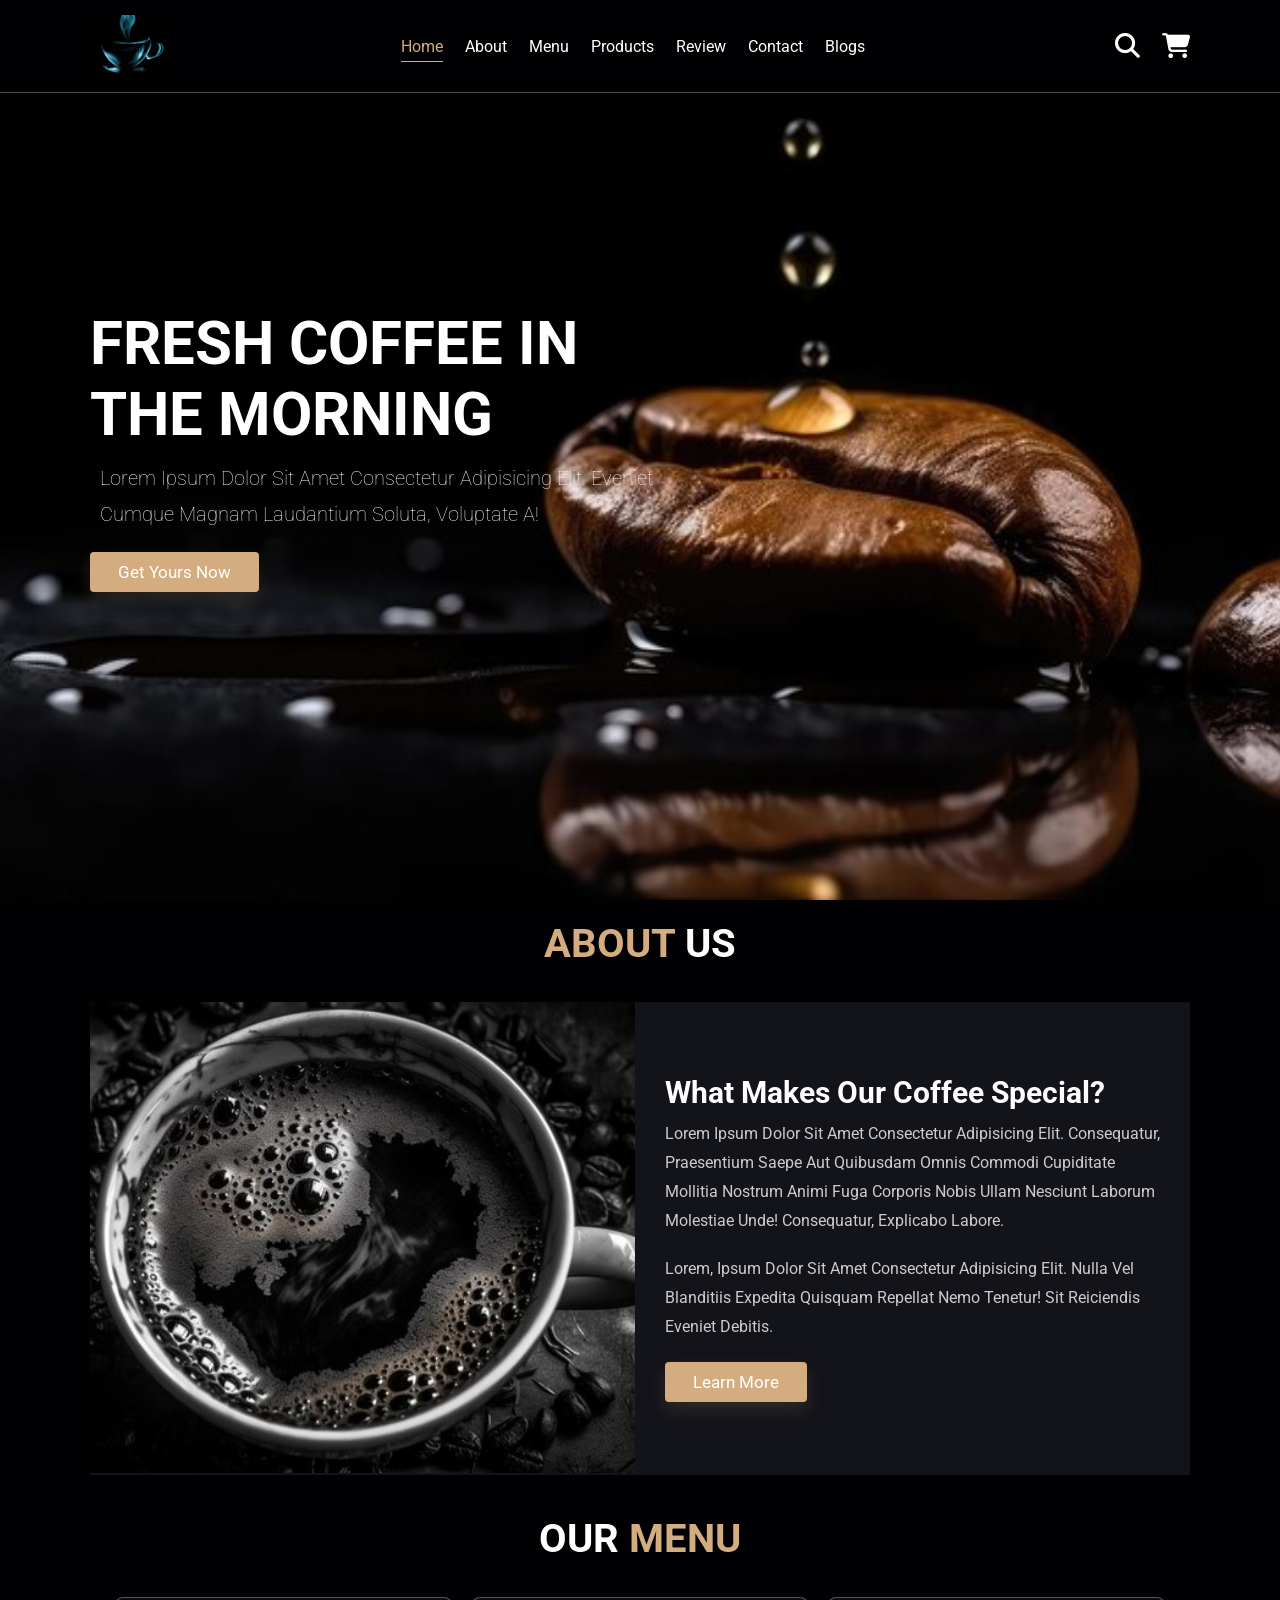
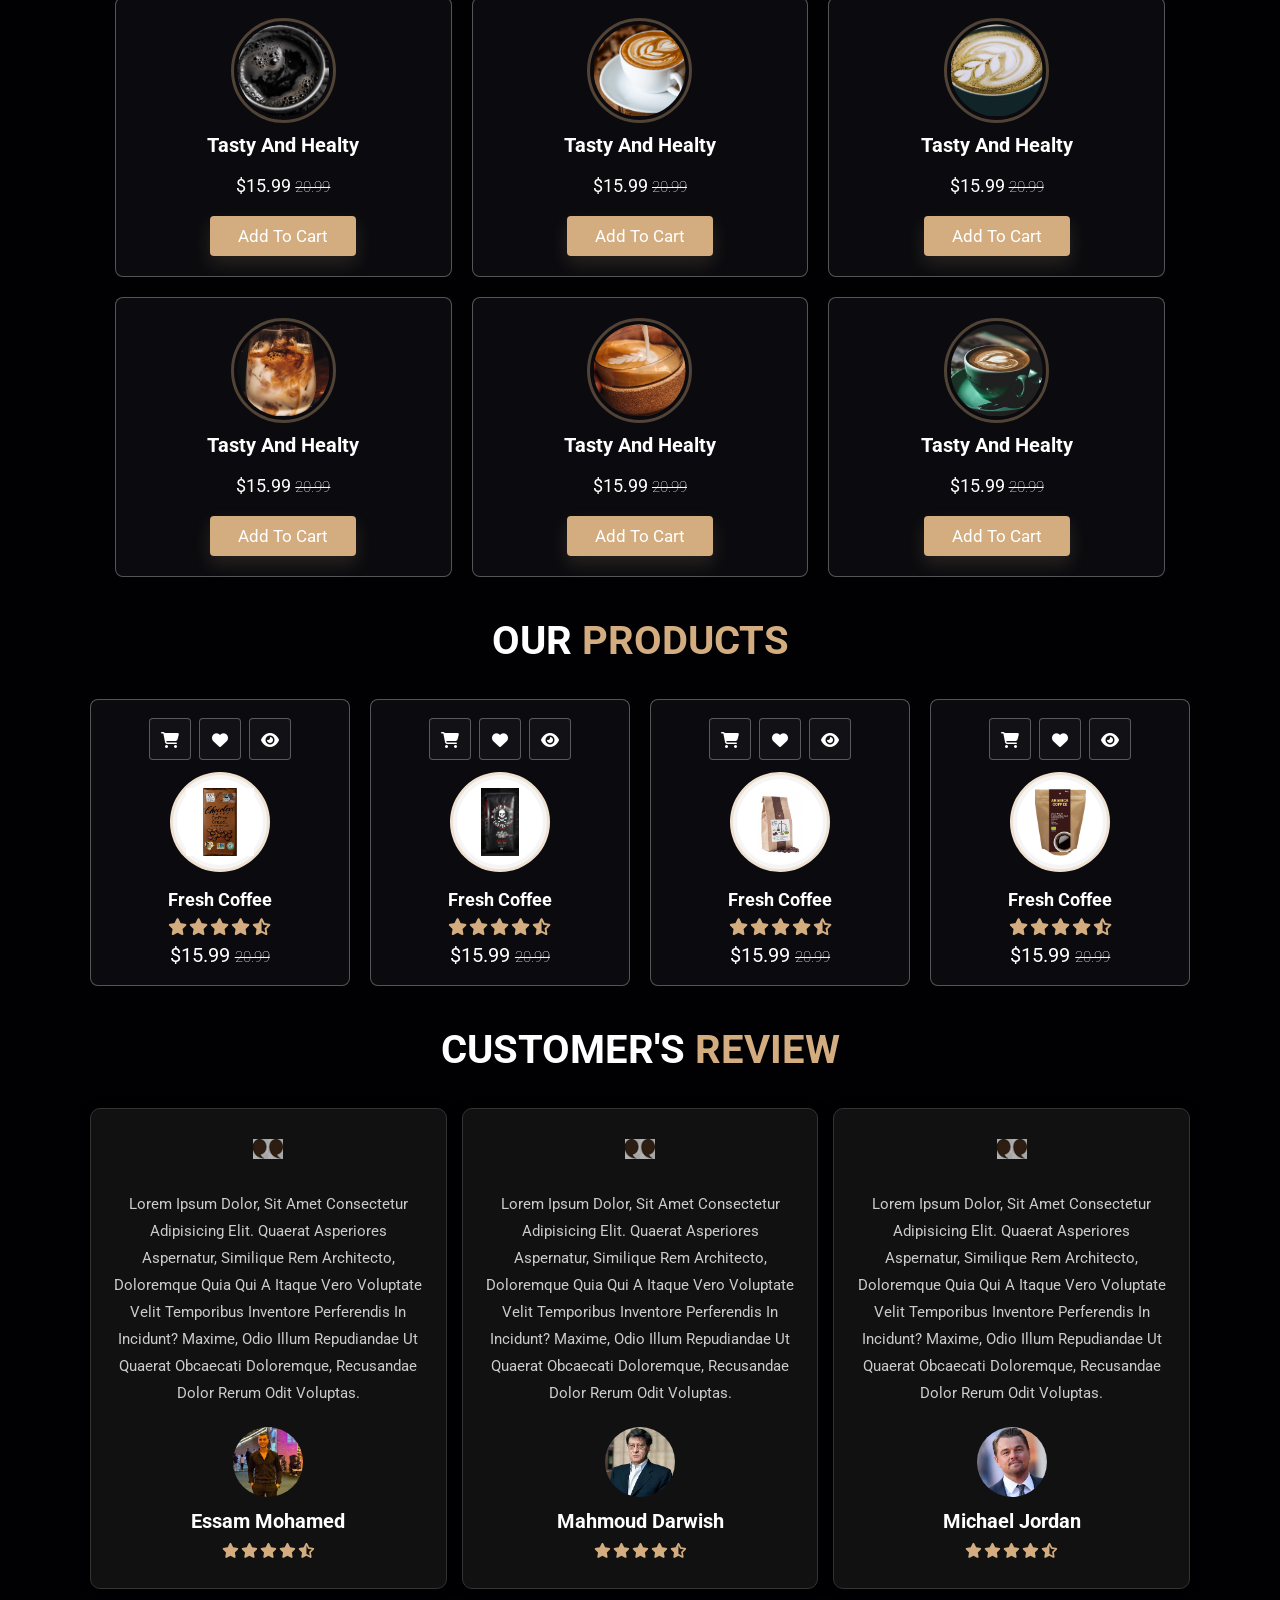
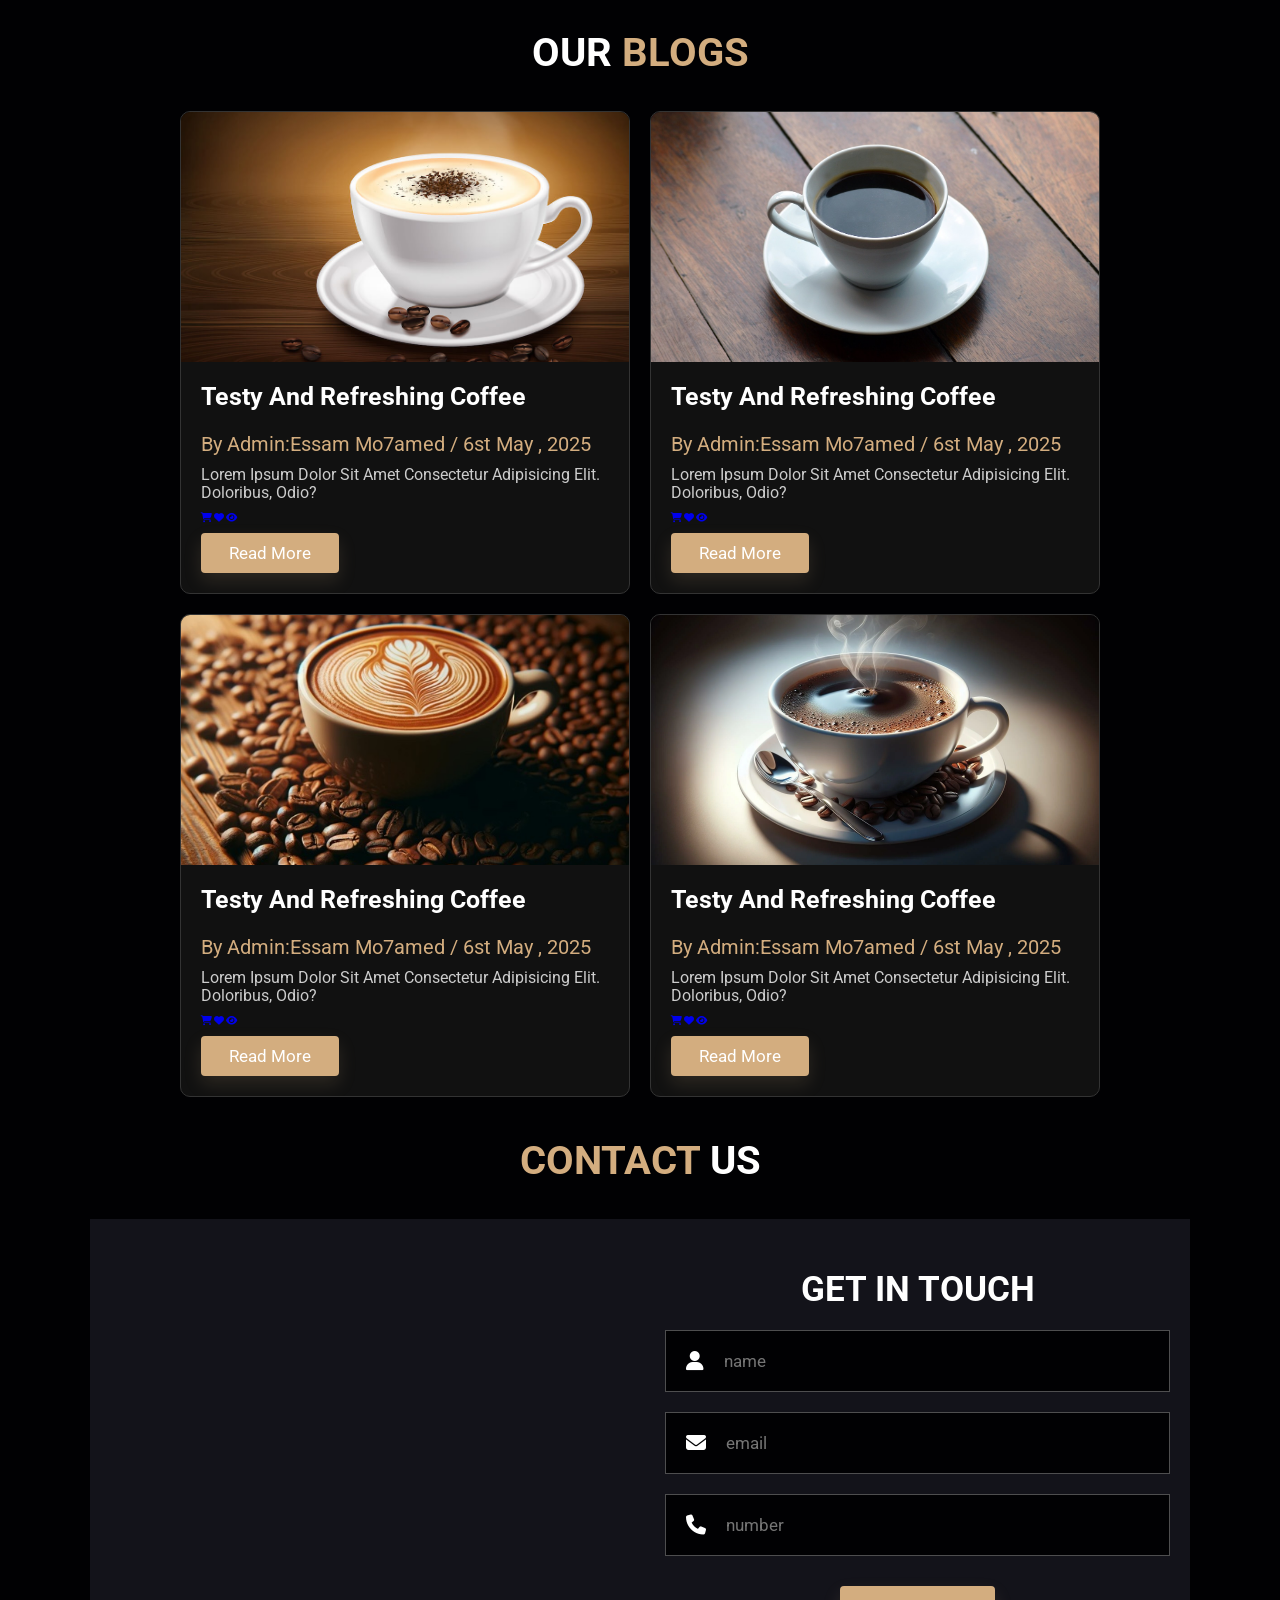
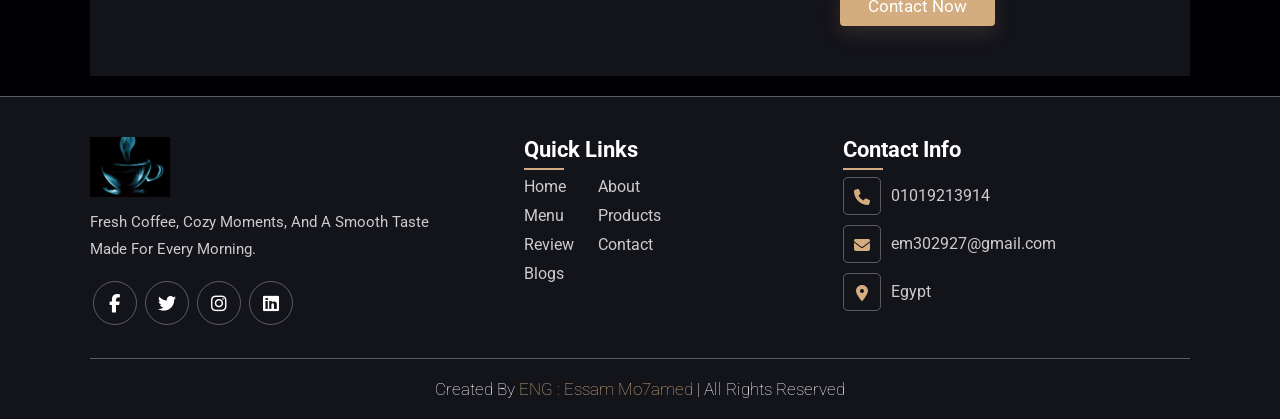
<file: index.html>
<!DOCTYPE html>
<html lang="en">
<head>
    <meta charset="UTF-8">
    <meta name="viewport" content="width=device-width, initial-scale=1.0">
    <meta http-equiv="X-UA-Compatible"content="IE=edge">
    <title>complete responsive coffee shop website design </title>
    <!--font awesome cdn link -->
    <link rel="stylesheet" href="https://cdnjs.cloudflare.com/ajax/libs/font-awesome/6.7.2/css/all.min.css">
    <link rel="stylesheet" href="css file/file.css">

    <script src="js file/file.js" defer></script>


</head>
<body>
    
<header class="header">
    <a href="index.html" class="logo">

        <img src="imges/logo.png" alt="" >

    </a>
    <nav class="navbar"> 
        <a href="index.html" class="active">home</a>
        <a href="about.html">about</a>
        <a href="menu.html">menu</a>
        <a href="products.html">products</a>
        <a href="review.html">review</a>
        <a href="contact.html">contact</a>
        <a href="blogs.html">blogs</a>
    </nav>

    <div class="icons">
        <div class="fas fa-search" id="search-btn"></div>
        <div class="fas fa-shopping-cart" id="cart-btn"></div>
        <div class="fas fa-bars" id="menu-btn"></div>
    </div>

<div class="search-form">
    <input type="search" id="search-box"placeholder="search here...">
    <label for="search-box" class="fas fa-search"></label>
</div>



<div class="cart-items-container">

    <div class="cart-item">
    
        <span class="fas fa-times"></span>
        <img src="imges/blogs_2_115x87_1_116x65 (1).jpg" alt="">
        <div class="content">
            <h3> cart item 1 </h3>
            <div class="price">$15.99/-</div>
        </div>

    </div>


    <div class="cart-item">
    
        <span class="fas fa-times"></span>
        <img src="imges/blogs_01_115x87_1_116x65.jpeg" alt="">
        <div class="content">
            <h3> cart item 2 </h3>
            <div class="price">$15.99/-</div>
        </div>


    </div>


    <div class="cart-item">
    
        <span class="fas fa-times"></span>
        <img src="imges/blogs_03_116x65.jpeg" alt="">
        <div class="content">
            <h3> cart item 3 </h3>
            <div class="price">$15.99/-</div>
        </div>

    </div>


    <div class="cart-item">
    
        <span class="fas fa-times"></span>
        <img src="imges/blogs_05_116x65.jpg" alt="">
        <div class="content">
            <h3> cart item 4 </h3>
            <div class="price">$15.99/-</div>
        </div>

    </div>
    <a href="#"class="btn"> checkout now</a>

</div>





</header>



<!--header section end-->


<!--home section start's-->

<section class="home" id="home">
<div class="content">

    <h3>fresh coffee in the morning </h3>
    <p>Lorem ipsum dolor sit amet consectetur adipisicing elit.
     Eveniet cumque magnam laudantium soluta, voluptate a!</p>

     <a href="menu.html"class="btn">get yours now</a>



</div>




</section>


<!--home section end's-->
<!--about section start's-->

<section class="about" id="about">

<h1 class="heading"><span>about</span> us</h1>

<div class="row">
    <div class="image">
    <img src="imges/wellp 02.jpg" alt="">
    </div>

    <div class="content">

        <h3>what makes our coffee special?</h3>
        <p>Lorem ipsum dolor sit amet consectetur adipisicing elit.
        Consequatur, praesentium saepe aut quibusdam omnis commodi
        cupiditate mollitia nostrum animi
        fuga corporis nobis ullam nesciunt laborum molestiae unde!
        Consequatur, explicabo labore.</p>
        <p>Lorem, ipsum dolor sit amet consectetur adipisicing elit.
            Nulla vel blanditiis expedita quisquam repellat nemo tenetur!
            Sit reiciendis eveniet debitis.</p>

        <a href="about.html" class="btn">learn more</a>


    </div>

</div>

</section>


<!--about section end's-->

<!--menu section start's-->

<section class="menu" id="menu">

    <h1 class="heading">our <span>menu</span></h1>
    <div class="box-container">
        <div class="box">
            <img src="imges/wellp 02.jpg" alt="">
            <h3>tasty and healty</h3>
            <div class="price">$15.99 <span>20.99</span></div>
            <a href="#"class="btn">add to cart</a>
        </div>

        <div class="box">
            <img src="imges/p 02.webp" alt="">
            <h3>tasty and healty</h3>
            <div class="price">$15.99 <span>20.99</span></div>
            <a href="#"class="btn">add to cart</a>
        </div>

        <div class="box">
            <img src="imges/p 06.jpg" alt="">
            <h3>tasty and healty</h3>
            <div class="price">$15.99 <span>20.99</span></div>
            <a href="#"class="btn">add to cart</a>
        </div>

        <div class="box">
            <img src="imges/wellp 3.jpg" alt="">
            <h3>tasty and healty</h3>
            <div class="price">$15.99 <span>20.99</span></div>
            <a href="#"class="btn">add to cart</a>
        </div>

        <div class="box">
            <img src="imges/wellp 11.jpg" alt="">
            <h3>tasty and healty</h3>
            <div class="price">$15.99 <span>20.99</span></div>
            <a href="#"class="btn">add to cart</a>
        </div>

        <div class="box">
            <img src="imges/p 05.jpeg" alt="">
            <h3>tasty and healty</h3>
            <div class="price">$15.99 <span>20.99</span></div>
            <a href="#"class="btn">add to cart</a>
        </div>

    </div>

</section>

<!--menu section end's-->

<section class="products" id="products">

<h1 class="heading">our <span>products</span></h1>
<div class="box-container">

    <div class="box">

        <div class="icons">

            <a href="#"class="fas fa-shopping-cart" ></a>
            <a href="#" class="fas fa-heart"></a>
            <a href="#" class="fas fa-eye"></a>

        </div>
        <div class="image">
            <img src="imges/icone 1.jpg" alt="">
        </div>
        <div class="content">
            <h3>fresh coffee </h3>
            <div class="stars">
                <i class="fas fa-star"></i>
                <i class="fas fa-star"></i>
                <i class="fas fa-star"></i>
                <i class="fas fa-star"></i>
                <i class="fas fa-star-half-alt"></i>

            </div>
            <div class="price">$15.99 <span>20.99</span></div>
            
        </div>
    </div>


    <div class="box">

        <div class="icons">

            <a href="#"class="fas fa-shopping-cart" ></a>
            <a href="#" class="fas fa-heart"></a>
            <a href="#" class="fas fa-eye"></a>

        </div>
        <div class="image">
            <img src="imges/icone 2.png" alt="">
        </div>
        <div class="content">
            <h3>fresh coffee </h3>
            <div class="stars">
                <i class="fas fa-star"></i>
                <i class="fas fa-star"></i>
                <i class="fas fa-star"></i>
                <i class="fas fa-star"></i>
                <i class="fas fa-star-half-alt"></i>

            </div>
            <div class="price">$15.99 <span>20.99</span></div>
            
        </div>
    </div>


    <div class="box">

        <div class="icons">

            <a href="#"class="fas fa-shopping-cart" ></a>
            <a href="#" class="fas fa-heart"></a>
            <a href="#" class="fas fa-eye"></a>

        </div>
        <div class="image">
            <img src="imges/icone 5.jpg" alt="">
        </div>
        <div class="content">
            <h3>fresh coffee </h3>
            <div class="stars">
                <i class="fas fa-star"></i>
                <i class="fas fa-star"></i>
                <i class="fas fa-star"></i>
                <i class="fas fa-star"></i>
                <i class="fas fa-star-half-alt"></i>

            </div>
            <div class="price">$15.99 <span>20.99</span></div>
            
        </div>
    </div>




    <div class="box">

        <div class="icons">

            <a href="#"class="fas fa-shopping-cart" ></a>
            <a href="#" class="fas fa-heart"></a>
            <a href="#" class="fas fa-eye"></a>

        </div>
        <div class="image">
            <img src="imges/icone 4.png" alt="">
        </div>
        <div class="content">
            <h3>fresh coffee </h3>
            <div class="stars">
                <i class="fas fa-star"></i>
                <i class="fas fa-star"></i>
                <i class="fas fa-star"></i>
                <i class="fas fa-star"></i>
                <i class="fas fa-star-half-alt"></i>

            </div>
            <div class="price">$15.99 <span>20.99</span></div>
            
        </div>
    </div>

</div>


</section>


<!--review starting -->

<section class="review" id="review">

    <h1 class="heading">customer's <span>review</span></h1>
    <div class="box-container">
        <div class="box">
            <img src="imges/quote icone.jpg" alt="" class="quote">
            <p>Lorem ipsum dolor, sit amet consectetur adipisicing elit.
                Quaerat asperiores aspernatur, similique rem architecto,
                doloremque quia qui a itaque vero voluptate velit temporibus
                inventore perferendis in incidunt? Maxime, odio illum repudiandae 
                ut quaerat obcaecati doloremque,
                recusandae dolor rerum odit voluptas.</p>
                <img src="imges/person 1.jpg"class="user" alt="">
                <h3>essam Mohamed</h3>
                <div class="stars">
                    <i class="fas fa-star"></i>
                    <i class="fas fa-star"></i>
                    <i class="fas fa-star"></i>
                    <i class="fas fa-star"></i>
                    <i class="fas fa-star-half-alt"></i>


                </div>

        </div>

        <div class="box">
            <img src="imges/quote icone.jpg" alt="" class="quote">
            <p>Lorem ipsum dolor, sit amet consectetur adipisicing elit.
                Quaerat asperiores aspernatur, similique rem architecto,
                doloremque quia qui a itaque vero voluptate velit temporibus
                inventore perferendis in incidunt? Maxime, odio illum repudiandae 
                ut quaerat obcaecati doloremque,
                recusandae dolor rerum odit voluptas.</p>
                <img src="imges/person 2.jpeg"class="user" alt="">
                <h3>Mahmoud Darwish</h3>
                <div class="stars">
                    <i class="fas fa-star"></i>
                    <i class="fas fa-star"></i>
                    <i class="fas fa-star"></i>
                    <i class="fas fa-star"></i>
                    <i class="fas fa-star-half-alt"></i>


                </div>

        </div>

        <div class="box">
            <img src="imges/quote icone.jpg" alt="" class="quote">
            <p>Lorem ipsum dolor, sit amet consectetur adipisicing elit.
                Quaerat asperiores aspernatur, similique rem architecto,
                doloremque quia qui a itaque vero voluptate velit temporibus
                inventore perferendis in incidunt? Maxime, odio illum repudiandae 
                ut quaerat obcaecati doloremque,
                recusandae dolor rerum odit voluptas.</p>
                <img src="imges/person 3.jpeg"class="user" alt="">
                <h3>Michael Jordan</h3>
                <div class="stars">
                    <i class="fas fa-star"></i>
                    <i class="fas fa-star"></i>
                    <i class="fas fa-star"></i>
                    <i class="fas fa-star"></i>
                    <i class="fas fa-star-half-alt"></i>


                </div>

        </div>

    </div>

</section>


<!--review ending -->

<!--blogs starting-->

<section class="blogs" id="blogs">
    <h1 class="heading">our <span>blogs</span></h1>
    <div class="box-container">
        <div class="box">
            <div class="image">
                <img src="imges/coffee 1.jpg" alt="">
            </div>
            <div class="content">
                <a href="#"class="title">testy and refreshing coffee </a>
                <span>by admin:essam Mo7amed / 6st may , 2025</span>
                <p>Lorem ipsum dolor sit amet consectetur adipisicing elit.
                   Doloribus, odio? 
                </p>

                <div class="icons">
                    <a href="#"><i class="fas fa-shopping-cart"></i></a>
                    <a href="#"><i class="fas fa-heart"></i></a>
                    <a href="#"><i class="fas fa-eye"></i></a>
                </div>
                
                <a href="#"class="btn">read more</a>
            </div>
        </div>

        <div class="box">
            <div class="image">
                <img src="imges/coffee 2.jpg" alt="">
            </div>
            <div class="content">
                <a href="#"class="title">testy and refreshing coffee </a>
                <span>by admin:essam Mo7amed / 6st may , 2025</span>
                <p>Lorem ipsum dolor sit amet consectetur adipisicing elit.
                   Doloribus, odio? 
                </p>

                <div class="icons">
                    <a href="#"><i class="fas fa-shopping-cart"></i></a>
                    <a href="#"><i class="fas fa-heart"></i></a>
                    <a href="#"><i class="fas fa-eye"></i></a>
                </div>
                
                <a href="#"class="btn">read more</a>
            </div>
        </div>

        <div class="box">
            <div class="image">
                <img src="imges/coffee 3.jpg" alt="">
            </div>
            <div class="content">
                <a href="#"class="title">testy and refreshing coffee </a>
                <span>by admin:essam Mo7amed / 6st may , 2025</span>
                <p>Lorem ipsum dolor sit amet consectetur adipisicing elit.
                   Doloribus, odio? 
                </p>

                <div class="icons">
                    <a href="#"><i class="fas fa-shopping-cart"></i></a>
                    <a href="#"><i class="fas fa-heart"></i></a>
                    <a href="#"><i class="fas fa-eye"></i></a>
                </div>
                
                <a href="#"class="btn">read more</a>
            </div>
        </div>

        <div class="box">
            <div class="image">
                <img src="imges/coffee 4.webp" alt="">
            </div>
            <div class="content">
                <a href="#"class="title">testy and refreshing coffee </a>
                <span>by admin:essam Mo7amed / 6st may , 2025</span>
                <p>Lorem ipsum dolor sit amet consectetur adipisicing elit.
                   Doloribus, odio? 
                </p>

                <div class="icons">
                    <a href="#"><i class="fas fa-shopping-cart"></i></a>
                    <a href="#"><i class="fas fa-heart"></i></a>
                    <a href="#"><i class="fas fa-eye"></i></a>
                </div>
                
                <a href="#"class="btn">read more</a>
            </div>
        </div>

    </div>




</section>

<!--blogs starting-->


<!--contact starting-->

<section class="contact" id="contact">
    <h1 class="heading"><span>contact</span> us </h1>
    <div class="row">
        <iframe class="map" src="https://www.google.com/maps/embed?pb=!1m18!1m12!1m3!1d84897.
        6502775538!2d31.438548204782975!3d31.
        019758924082318!2m3!1f0!2f0!3f0!3m2!1i1024!2i768!4f13.
        1!3m3!1m2!1s0x14f79dbdd18e0569%3A0x2b026be58bfa5aed!
        2sDNA%20Coffeeshop!5e0!3m2!1sar!2seg!4v1746480646546!5m2!1sar!2seg"  allowfullscreen="" loading="lazy" referrerpolicy="no-referrer-when-downgrade">
        </iframe>
        <form action="">
            <h3>get in touch </h3>
            <div class="inputBox">
                <span class="fas fa-user"></span>

                <input type="text" placeholder="name">

            </div>

            <div class="inputBox">
                <span class="fas fa-envelope"></span>

                <input type="email" placeholder="email">

            </div>

            <div class="inputBox">
                <span class="fas fa-phone"></span>

                <input type="number" placeholder="number">

            </div>
            <input type="submit" value="contact now" class="btn">

        </form>

    </div>

</section>


<!--contact Ending-->


<!--footer starting -->

<section class="footer">

    <div class="footer-container">
        <div class="footer-box brand">
            <img src="imges/logo.png" alt="">
            <p>Fresh coffee, cozy moments, and a smooth taste made for every morning.</p>
            <div class="share">
                <a href="#" class="fab fa-facebook-f"></a>
                <a href="#" class="fab fa-twitter"></a>
                <a href="#" class="fab fa-instagram"></a>
                <a href="#" class="fab fa-linkedin"></a>
            </div>
        </div>

        <div class="footer-box">
            <h3>quick links</h3>
            <div class="links">
                <a href="index.html">home</a>
                <a href="about.html">about</a>
                <a href="menu.html">menu</a>
                <a href="products.html">products</a>
                <a href="review.html">review</a>
                <a href="contact.html">contact</a>
                <a href="blogs.html">blogs</a>
            </div>
        </div>

        <div class="footer-box">
            <h3>contact info</h3>
            <div class="contact-info">
                <a href="tel:01019213914"><i class="fas fa-phone"></i> 01019213914</a>
                <a href="mailto:em302927@gmail.com"><i class="fas fa-envelope"></i> em302927@gmail.com</a>
                <span><i class="fas fa-location-dot"></i> Egypt</span>
            </div>
        </div>
    </div>

    <div class="credit">created by <span>ENG : essam Mo7amed</span> | all rights reserved</div>

</section>



<!--footer starting -->










</body>
</html>
</file>
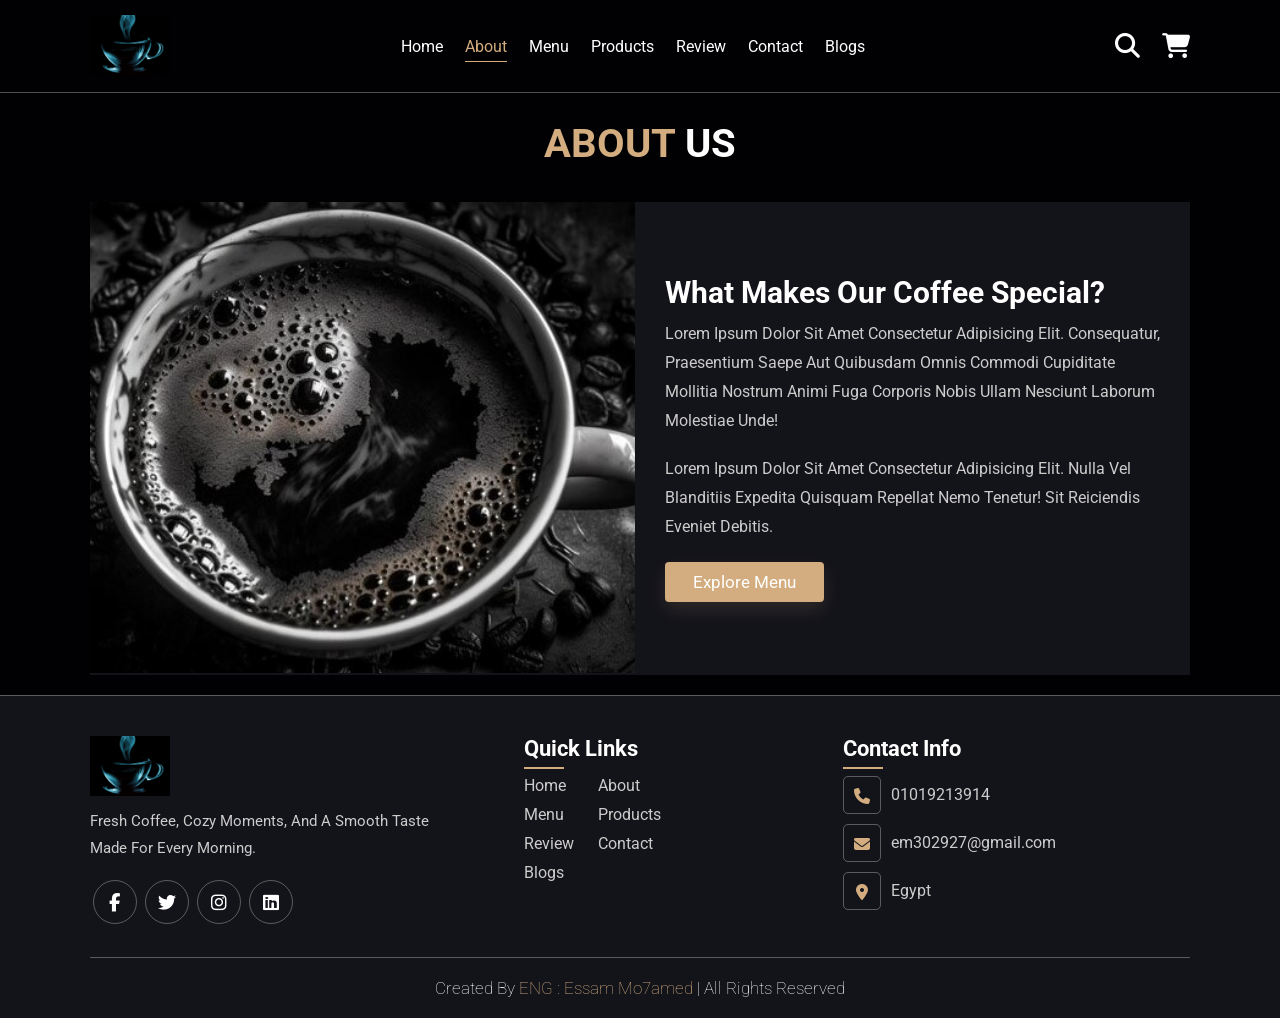
<file: about.html>
<!DOCTYPE html>
<html lang="en">
<head>
    <meta charset="UTF-8">
    <meta name="viewport" content="width=device-width, initial-scale=1.0">
    <meta http-equiv="X-UA-Compatible" content="IE=edge">
    <title>About | Coffee Shop</title>
    <link rel="stylesheet" href="https://cdnjs.cloudflare.com/ajax/libs/font-awesome/6.7.2/css/all.min.css">
    <link rel="stylesheet" href="css file/file.css">
    <script src="js file/file.js" defer></script>
</head>
<body>

<header class="header">
    <a href="index.html" class="logo"><img src="imges/logo.png" alt=""></a>
    <nav class="navbar">
        <a href="index.html">home</a>
        <a href="about.html" class="active">about</a>
        <a href="menu.html">menu</a>
        <a href="products.html">products</a>
        <a href="review.html">review</a>
        <a href="contact.html">contact</a>
        <a href="blogs.html">blogs</a>
    </nav>
    <div class="icons">
        <div class="fas fa-search" id="search-btn"></div>
        <div class="fas fa-shopping-cart" id="cart-btn"></div>
        <div class="fas fa-bars" id="menu-btn"></div>
    </div>
    <div class="search-form">
        <input type="search" id="search-box" placeholder="search here...">
        <label for="search-box" class="fas fa-search"></label>
    </div>
    <div class="cart-items-container">
        <div class="cart-item"><span class="fas fa-times"></span><img src="imges/blogs_2_115x87_1_116x65 (1).jpg" alt=""><div class="content"><h3>cart item 1</h3><div class="price">$15.99/-</div></div></div>
        <div class="cart-item"><span class="fas fa-times"></span><img src="imges/blogs_01_115x87_1_116x65.jpeg" alt=""><div class="content"><h3>cart item 2</h3><div class="price">$15.99/-</div></div></div>
        <div class="cart-item"><span class="fas fa-times"></span><img src="imges/blogs_03_116x65.jpeg" alt=""><div class="content"><h3>cart item 3</h3><div class="price">$15.99/-</div></div></div>
        <div class="cart-item"><span class="fas fa-times"></span><img src="imges/blogs_05_116x65.jpg" alt=""><div class="content"><h3>cart item 4</h3><div class="price">$15.99/-</div></div></div>
        <a href="#" class="btn">checkout now</a>
    </div>
</header>

<section class="about sub-page">
    <h1 class="heading"><span>about</span> us</h1>
    <div class="row">
        <div class="image">
            <img src="imges/wellp 02.jpg" alt="">
        </div>
        <div class="content">
            <h3>what makes our coffee special?</h3>
            <p>Lorem ipsum dolor sit amet consectetur adipisicing elit. Consequatur, praesentium saepe aut quibusdam omnis commodi cupiditate mollitia nostrum animi fuga corporis nobis ullam nesciunt laborum molestiae unde!</p>
            <p>Lorem ipsum dolor sit amet consectetur adipisicing elit. Nulla vel blanditiis expedita quisquam repellat nemo tenetur! Sit reiciendis eveniet debitis.</p>
            <a href="menu.html" class="btn">explore menu</a>
        </div>
    </div>
</section>

<section class="footer">
    <div class="footer-container">
        <div class="footer-box brand">
            <img src="imges/logo.png" alt="">
            <p>Fresh coffee, cozy moments, and a smooth taste made for every morning.</p>
            <div class="share">
                <a href="#" class="fab fa-facebook-f"></a>
                <a href="#" class="fab fa-twitter"></a>
                <a href="#" class="fab fa-instagram"></a>
                <a href="#" class="fab fa-linkedin"></a>
            </div>
        </div>
        <div class="footer-box">
            <h3>quick links</h3>
            <div class="links">
                <a href="index.html">home</a>
                <a href="about.html">about</a>
                <a href="menu.html">menu</a>
                <a href="products.html">products</a>
                <a href="review.html">review</a>
                <a href="contact.html">contact</a>
                <a href="blogs.html">blogs</a>
            </div>
        </div>
        <div class="footer-box">
            <h3>contact info</h3>
            <div class="contact-info">
                <a href="tel:01019213914"><i class="fas fa-phone"></i> 01019213914</a>
                <a href="mailto:em302927@gmail.com"><i class="fas fa-envelope"></i> em302927@gmail.com</a>
                <span><i class="fas fa-location-dot"></i> Egypt</span>
            </div>
        </div>
    </div>
    <div class="credit">created by <span>ENG : essam Mo7amed</span> | all rights reserved</div>
</section>

</body>
</html>
</file>
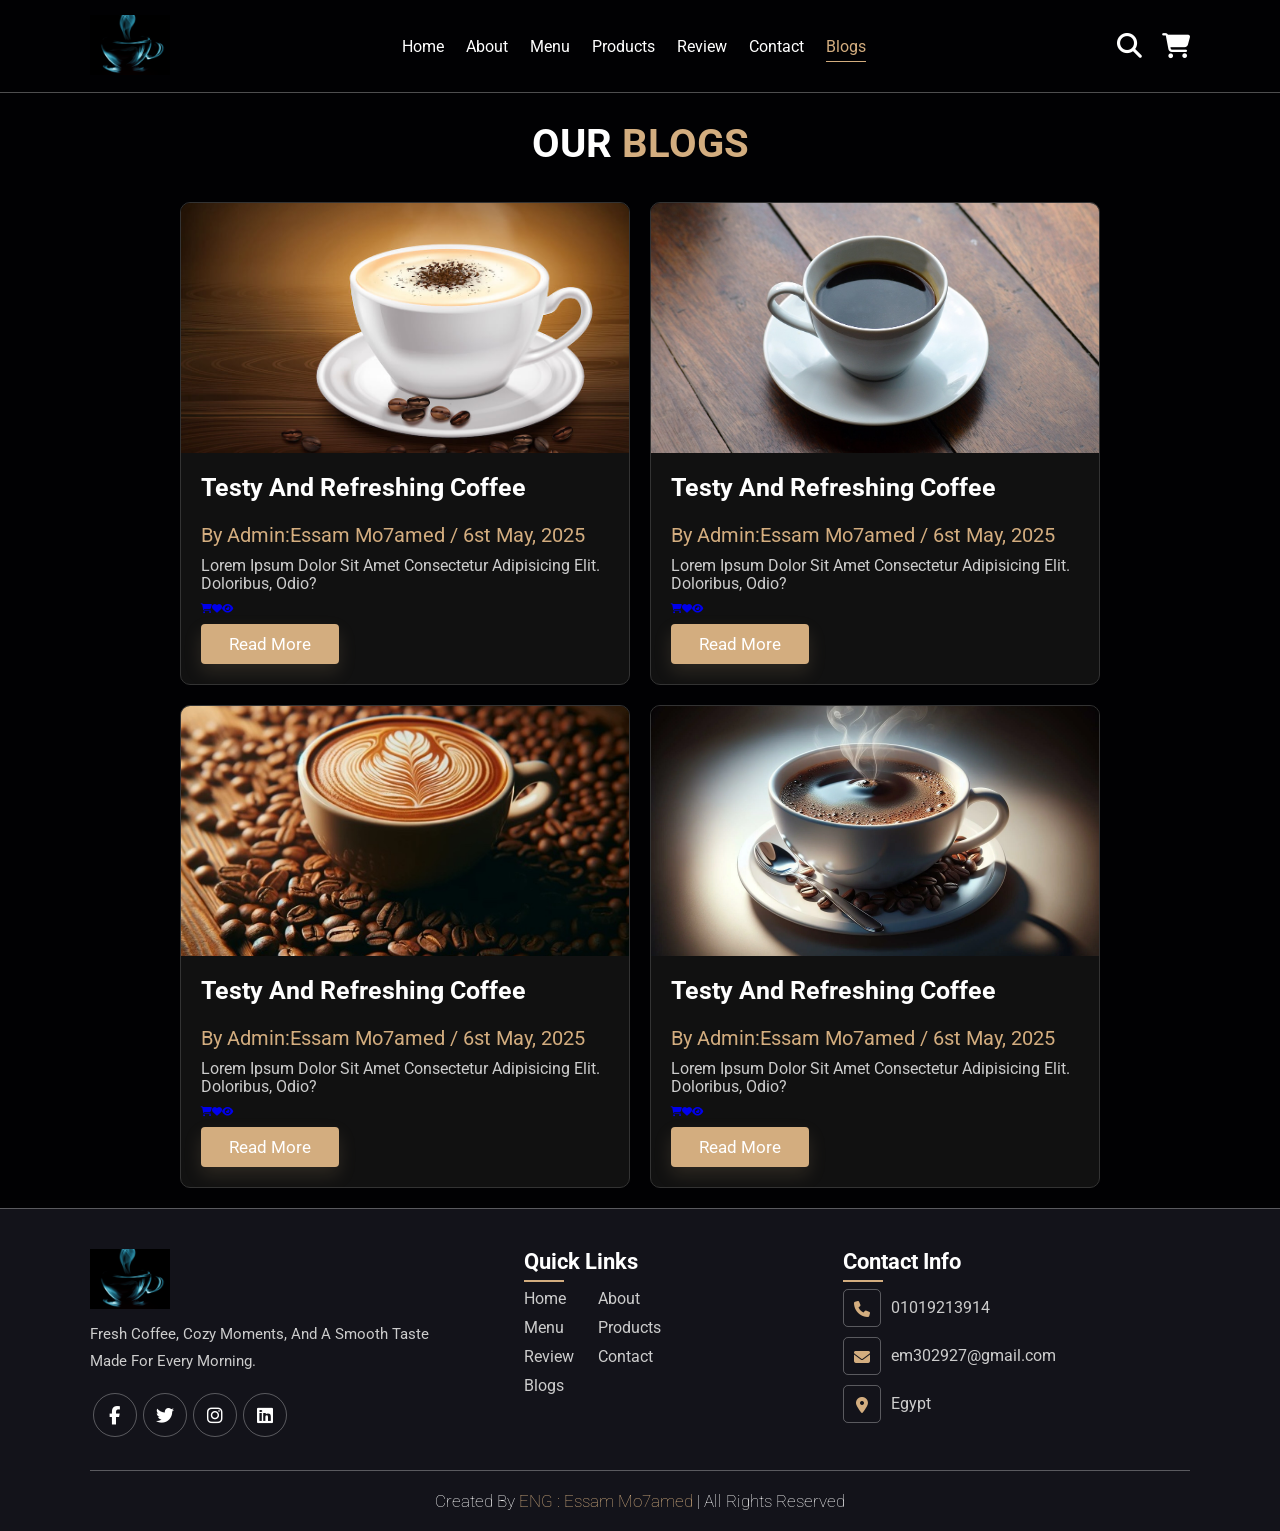
<file: blogs.html>
<!DOCTYPE html>
<html lang="en">
<head>
    <meta charset="UTF-8">
    <meta name="viewport" content="width=device-width, initial-scale=1.0">
    <meta http-equiv="X-UA-Compatible" content="IE=edge">
    <title>Blogs | Coffee Shop</title>
    <link rel="stylesheet" href="https://cdnjs.cloudflare.com/ajax/libs/font-awesome/6.7.2/css/all.min.css">
    <link rel="stylesheet" href="css file/file.css">
    <script src="js file/file.js" defer></script>
</head>
<body>

<header class="header">
    <a href="index.html" class="logo"><img src="imges/logo.png" alt=""></a>
    <nav class="navbar">
        <a href="index.html">home</a>
        <a href="about.html">about</a>
        <a href="menu.html">menu</a>
        <a href="products.html">products</a>
        <a href="review.html">review</a>
        <a href="contact.html">contact</a>
        <a href="blogs.html" class="active">blogs</a>
    </nav>
    <div class="icons"><div class="fas fa-search" id="search-btn"></div><div class="fas fa-shopping-cart" id="cart-btn"></div><div class="fas fa-bars" id="menu-btn"></div></div>
    <div class="search-form"><input type="search" id="search-box" placeholder="search here..."><label for="search-box" class="fas fa-search"></label></div>
    <div class="cart-items-container"><div class="cart-item"><span class="fas fa-times"></span><img src="imges/blogs_2_115x87_1_116x65 (1).jpg" alt=""><div class="content"><h3>cart item 1</h3><div class="price">$15.99/-</div></div></div><a href="#" class="btn">checkout now</a></div>
</header>

<section class="blogs sub-page">
    <h1 class="heading">our <span>blogs</span></h1>
    <div class="box-container">
        <div class="box"><div class="image"><img src="imges/coffee 1.jpg" alt=""></div><div class="content"><a href="#" class="title">testy and refreshing coffee</a><span>by admin:essam Mo7amed / 6st may, 2025</span><p>Lorem ipsum dolor sit amet consectetur adipisicing elit. Doloribus, odio?</p><div class="icons"><a href="#"><i class="fas fa-shopping-cart"></i></a><a href="#"><i class="fas fa-heart"></i></a><a href="#"><i class="fas fa-eye"></i></a></div><a href="#" class="btn">read more</a></div></div>
        <div class="box"><div class="image"><img src="imges/coffee 2.jpg" alt=""></div><div class="content"><a href="#" class="title">testy and refreshing coffee</a><span>by admin:essam Mo7amed / 6st may, 2025</span><p>Lorem ipsum dolor sit amet consectetur adipisicing elit. Doloribus, odio?</p><div class="icons"><a href="#"><i class="fas fa-shopping-cart"></i></a><a href="#"><i class="fas fa-heart"></i></a><a href="#"><i class="fas fa-eye"></i></a></div><a href="#" class="btn">read more</a></div></div>
        <div class="box"><div class="image"><img src="imges/coffee 3.jpg" alt=""></div><div class="content"><a href="#" class="title">testy and refreshing coffee</a><span>by admin:essam Mo7amed / 6st may, 2025</span><p>Lorem ipsum dolor sit amet consectetur adipisicing elit. Doloribus, odio?</p><div class="icons"><a href="#"><i class="fas fa-shopping-cart"></i></a><a href="#"><i class="fas fa-heart"></i></a><a href="#"><i class="fas fa-eye"></i></a></div><a href="#" class="btn">read more</a></div></div>
        <div class="box"><div class="image"><img src="imges/coffee 4.webp" alt=""></div><div class="content"><a href="#" class="title">testy and refreshing coffee</a><span>by admin:essam Mo7amed / 6st may, 2025</span><p>Lorem ipsum dolor sit amet consectetur adipisicing elit. Doloribus, odio?</p><div class="icons"><a href="#"><i class="fas fa-shopping-cart"></i></a><a href="#"><i class="fas fa-heart"></i></a><a href="#"><i class="fas fa-eye"></i></a></div><a href="#" class="btn">read more</a></div></div>
    </div>
</section>

<section class="footer">
    <div class="footer-container">
        <div class="footer-box brand"><img src="imges/logo.png" alt=""><p>Fresh coffee, cozy moments, and a smooth taste made for every morning.</p><div class="share"><a href="#" class="fab fa-facebook-f"></a><a href="#" class="fab fa-twitter"></a><a href="#" class="fab fa-instagram"></a><a href="#" class="fab fa-linkedin"></a></div></div>
        <div class="footer-box"><h3>quick links</h3><div class="links"><a href="index.html">home</a><a href="about.html">about</a><a href="menu.html">menu</a><a href="products.html">products</a><a href="review.html">review</a><a href="contact.html">contact</a><a href="blogs.html">blogs</a></div></div>
        <div class="footer-box"><h3>contact info</h3><div class="contact-info"><a href="tel:01019213914"><i class="fas fa-phone"></i> 01019213914</a><a href="mailto:em302927@gmail.com"><i class="fas fa-envelope"></i> em302927@gmail.com</a><span><i class="fas fa-location-dot"></i> Egypt</span></div></div>
    </div>
    <div class="credit">created by <span>ENG : essam Mo7amed</span> | all rights reserved</div>
</section>

</body>
</html>
</file>
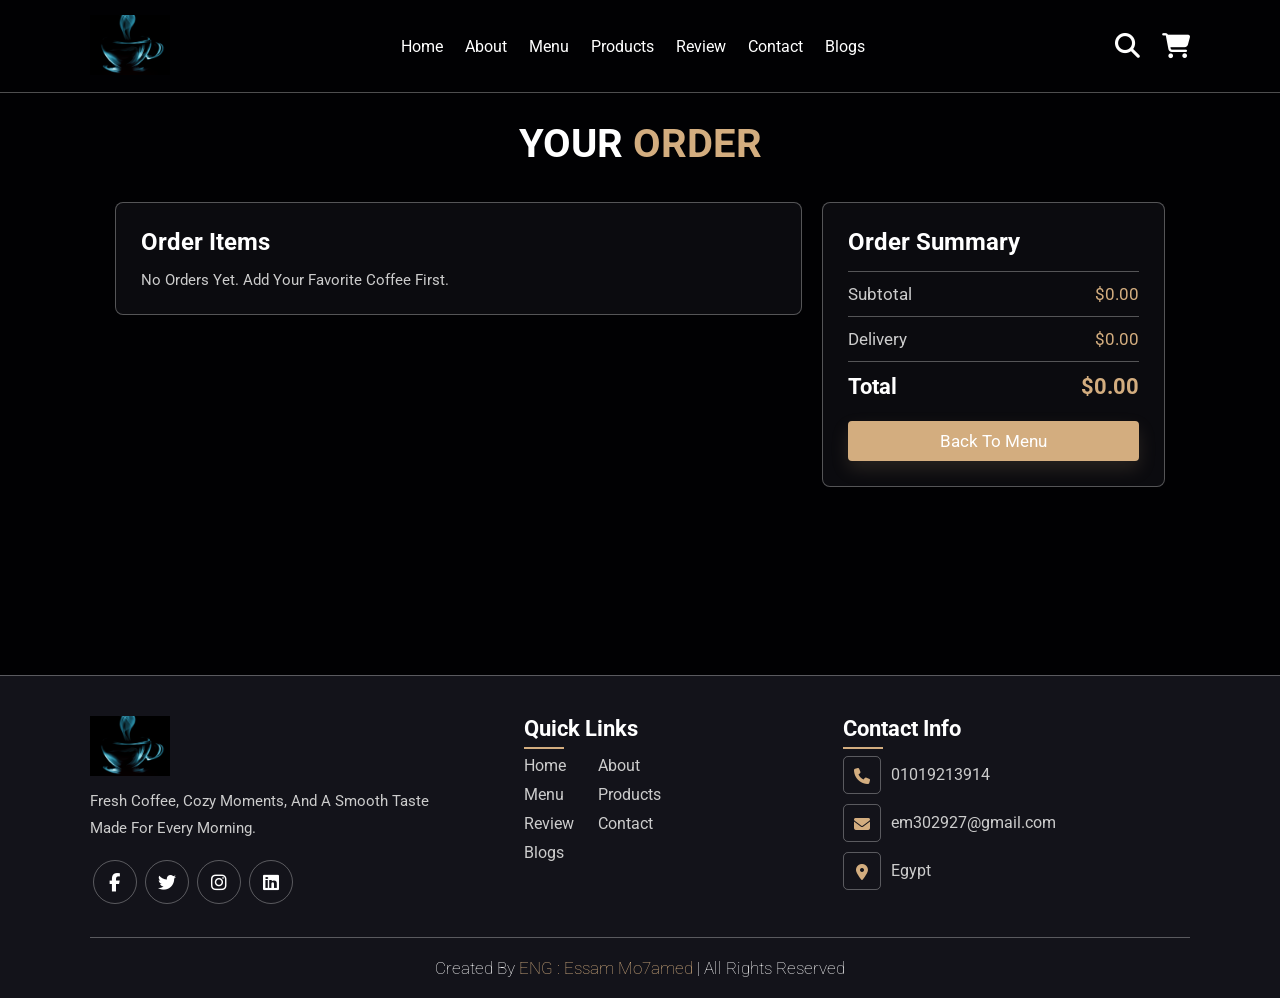
<file: checkout.html>
<!DOCTYPE html>
<html lang="en">
<head>
    <meta charset="UTF-8">
    <meta name="viewport" content="width=device-width, initial-scale=1.0">
    <meta http-equiv="X-UA-Compatible" content="IE=edge">
    <title>Checkout | Coffee Shop</title>
    <link rel="stylesheet" href="https://cdnjs.cloudflare.com/ajax/libs/font-awesome/6.7.2/css/all.min.css">
    <link rel="stylesheet" href="css file/file.css">
    <script src="js file/file.js" defer></script>
</head>
<body>

<header class="header">
    <a href="index.html" class="logo"><img src="imges/logo.png" alt=""></a>
    <nav class="navbar">
        <a href="index.html">home</a>
        <a href="about.html">about</a>
        <a href="menu.html">menu</a>
        <a href="products.html">products</a>
        <a href="review.html">review</a>
        <a href="contact.html">contact</a>
        <a href="blogs.html">blogs</a>
    </nav>
    <div class="icons">
        <div class="fas fa-search" id="search-btn"></div>
        <div class="fas fa-shopping-cart" id="cart-btn"></div>
        <div class="fas fa-bars" id="menu-btn"></div>
    </div>
    <div class="search-form">
        <input type="search" id="search-box" placeholder="search here...">
        <label for="search-box" class="fas fa-search"></label>
    </div>
    <div class="cart-items-container"></div>
</header>

<section class="checkout sub-page">
    <h1 class="heading">your <span>order</span></h1>
    <div class="checkout-layout">
        <div class="order-list">
            <h3>order items</h3>
            <div id="checkout-items"></div>
        </div>
        <aside class="order-summary" id="checkout-summary"></aside>
    </div>
</section>

<section class="footer">
    <div class="footer-container">
        <div class="footer-box brand">
            <img src="imges/logo.png" alt="">
            <p>Fresh coffee, cozy moments, and a smooth taste made for every morning.</p>
            <div class="share">
                <a href="#" class="fab fa-facebook-f"></a>
                <a href="#" class="fab fa-twitter"></a>
                <a href="#" class="fab fa-instagram"></a>
                <a href="#" class="fab fa-linkedin"></a>
            </div>
        </div>
        <div class="footer-box">
            <h3>quick links</h3>
            <div class="links">
                <a href="index.html">home</a>
                <a href="about.html">about</a>
                <a href="menu.html">menu</a>
                <a href="products.html">products</a>
                <a href="review.html">review</a>
                <a href="contact.html">contact</a>
                <a href="blogs.html">blogs</a>
            </div>
        </div>
        <div class="footer-box">
            <h3>contact info</h3>
            <div class="contact-info">
                <a href="tel:01019213914"><i class="fas fa-phone"></i> 01019213914</a>
                <a href="mailto:em302927@gmail.com"><i class="fas fa-envelope"></i> em302927@gmail.com</a>
                <span><i class="fas fa-location-dot"></i> Egypt</span>
            </div>
        </div>
    </div>
    <div class="credit">created by <span>ENG : essam Mo7amed</span> | all rights reserved</div>
</section>

</body>
</html>
</file>
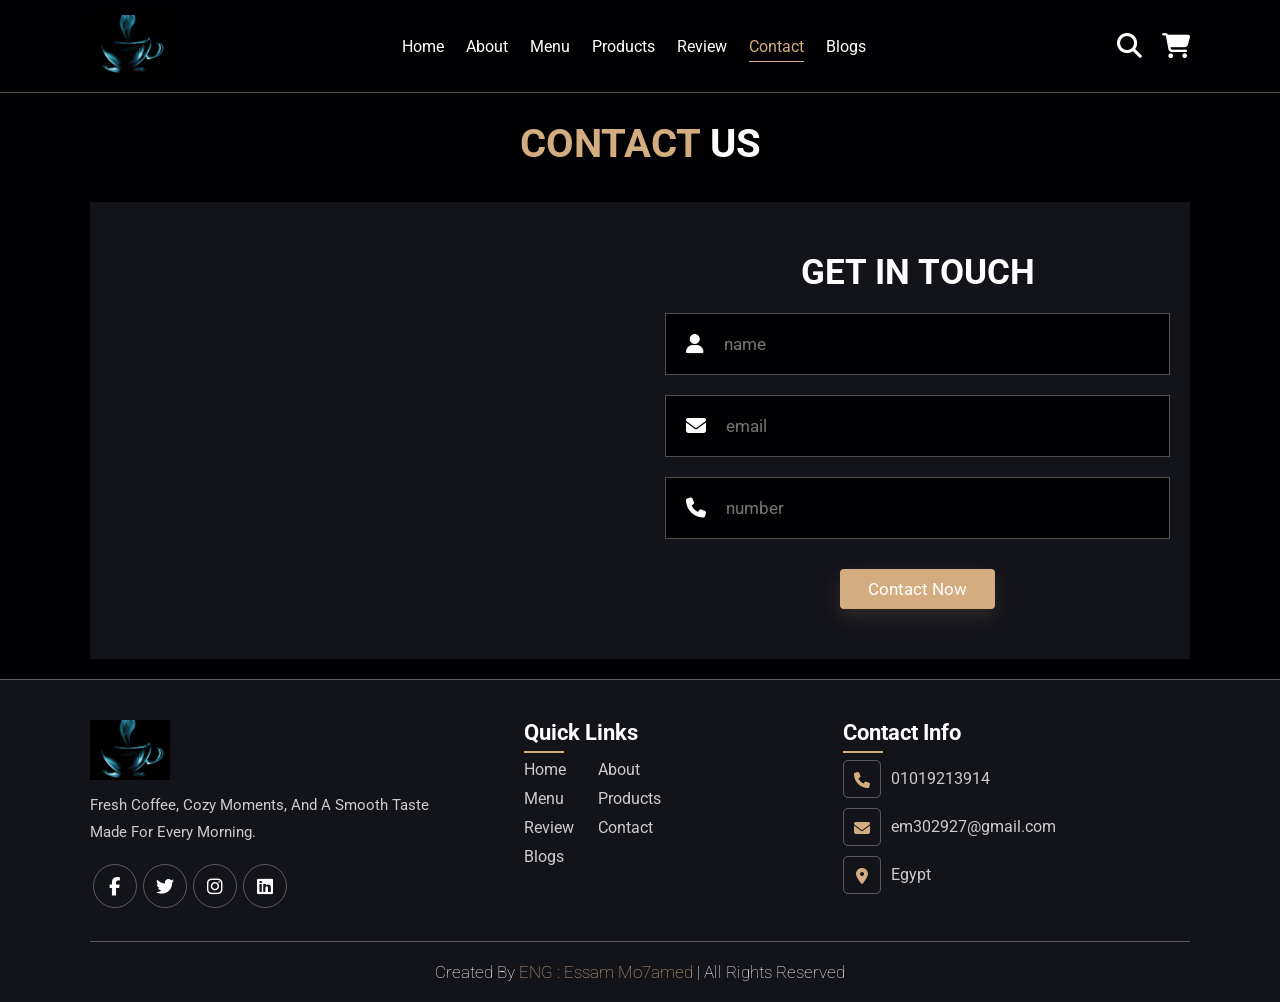
<file: contact.html>
<!DOCTYPE html>
<html lang="en">
<head>
    <meta charset="UTF-8">
    <meta name="viewport" content="width=device-width, initial-scale=1.0">
    <meta http-equiv="X-UA-Compatible" content="IE=edge">
    <title>Contact | Coffee Shop</title>
    <link rel="stylesheet" href="https://cdnjs.cloudflare.com/ajax/libs/font-awesome/6.7.2/css/all.min.css">
    <link rel="stylesheet" href="css file/file.css">
    <script src="js file/file.js" defer></script>
</head>
<body>

<header class="header">
    <a href="index.html" class="logo"><img src="imges/logo.png" alt=""></a>
    <nav class="navbar">
        <a href="index.html">home</a>
        <a href="about.html">about</a>
        <a href="menu.html">menu</a>
        <a href="products.html">products</a>
        <a href="review.html">review</a>
        <a href="contact.html" class="active">contact</a>
        <a href="blogs.html">blogs</a>
    </nav>
    <div class="icons"><div class="fas fa-search" id="search-btn"></div><div class="fas fa-shopping-cart" id="cart-btn"></div><div class="fas fa-bars" id="menu-btn"></div></div>
    <div class="search-form"><input type="search" id="search-box" placeholder="search here..."><label for="search-box" class="fas fa-search"></label></div>
    <div class="cart-items-container"><div class="cart-item"><span class="fas fa-times"></span><img src="imges/blogs_2_115x87_1_116x65 (1).jpg" alt=""><div class="content"><h3>cart item 1</h3><div class="price">$15.99/-</div></div></div><a href="#" class="btn">checkout now</a></div>
</header>

<section class="contact sub-page">
    <h1 class="heading"><span>contact</span> us</h1>
    <div class="row">
        <iframe class="map" src="https://www.google.com/maps/embed?pb=!1m18!1m12!1m3!1d84897.6502775538!2d31.438548204782975!3d31.019758924082318!2m3!1f0!2f0!3f0!3m2!1i1024!2i768!4f13.1!3m3!1m2!1s0x14f79dbdd18e0569%3A0x2b026be58bfa5aed!2sDNA%20Coffeeshop!5e0!3m2!1sar!2seg!4v1746480646546!5m2!1sar!2seg" allowfullscreen="" loading="lazy" referrerpolicy="no-referrer-when-downgrade"></iframe>
        <form action="">
            <h3>get in touch</h3>
            <div class="inputBox"><span class="fas fa-user"></span><input type="text" placeholder="name"></div>
            <div class="inputBox"><span class="fas fa-envelope"></span><input type="email" placeholder="email"></div>
            <div class="inputBox"><span class="fas fa-phone"></span><input type="number" placeholder="number"></div>
            <input type="submit" value="contact now" class="btn">
        </form>
    </div>
</section>

<section class="footer">
    <div class="footer-container">
        <div class="footer-box brand"><img src="imges/logo.png" alt=""><p>Fresh coffee, cozy moments, and a smooth taste made for every morning.</p><div class="share"><a href="#" class="fab fa-facebook-f"></a><a href="#" class="fab fa-twitter"></a><a href="#" class="fab fa-instagram"></a><a href="#" class="fab fa-linkedin"></a></div></div>
        <div class="footer-box"><h3>quick links</h3><div class="links"><a href="index.html">home</a><a href="about.html">about</a><a href="menu.html">menu</a><a href="products.html">products</a><a href="review.html">review</a><a href="contact.html">contact</a><a href="blogs.html">blogs</a></div></div>
        <div class="footer-box"><h3>contact info</h3><div class="contact-info"><a href="tel:01019213914"><i class="fas fa-phone"></i> 01019213914</a><a href="mailto:em302927@gmail.com"><i class="fas fa-envelope"></i> em302927@gmail.com</a><span><i class="fas fa-location-dot"></i> Egypt</span></div></div>
    </div>
    <div class="credit">created by <span>ENG : essam Mo7amed</span> | all rights reserved</div>
</section>

</body>
</html>
</file>
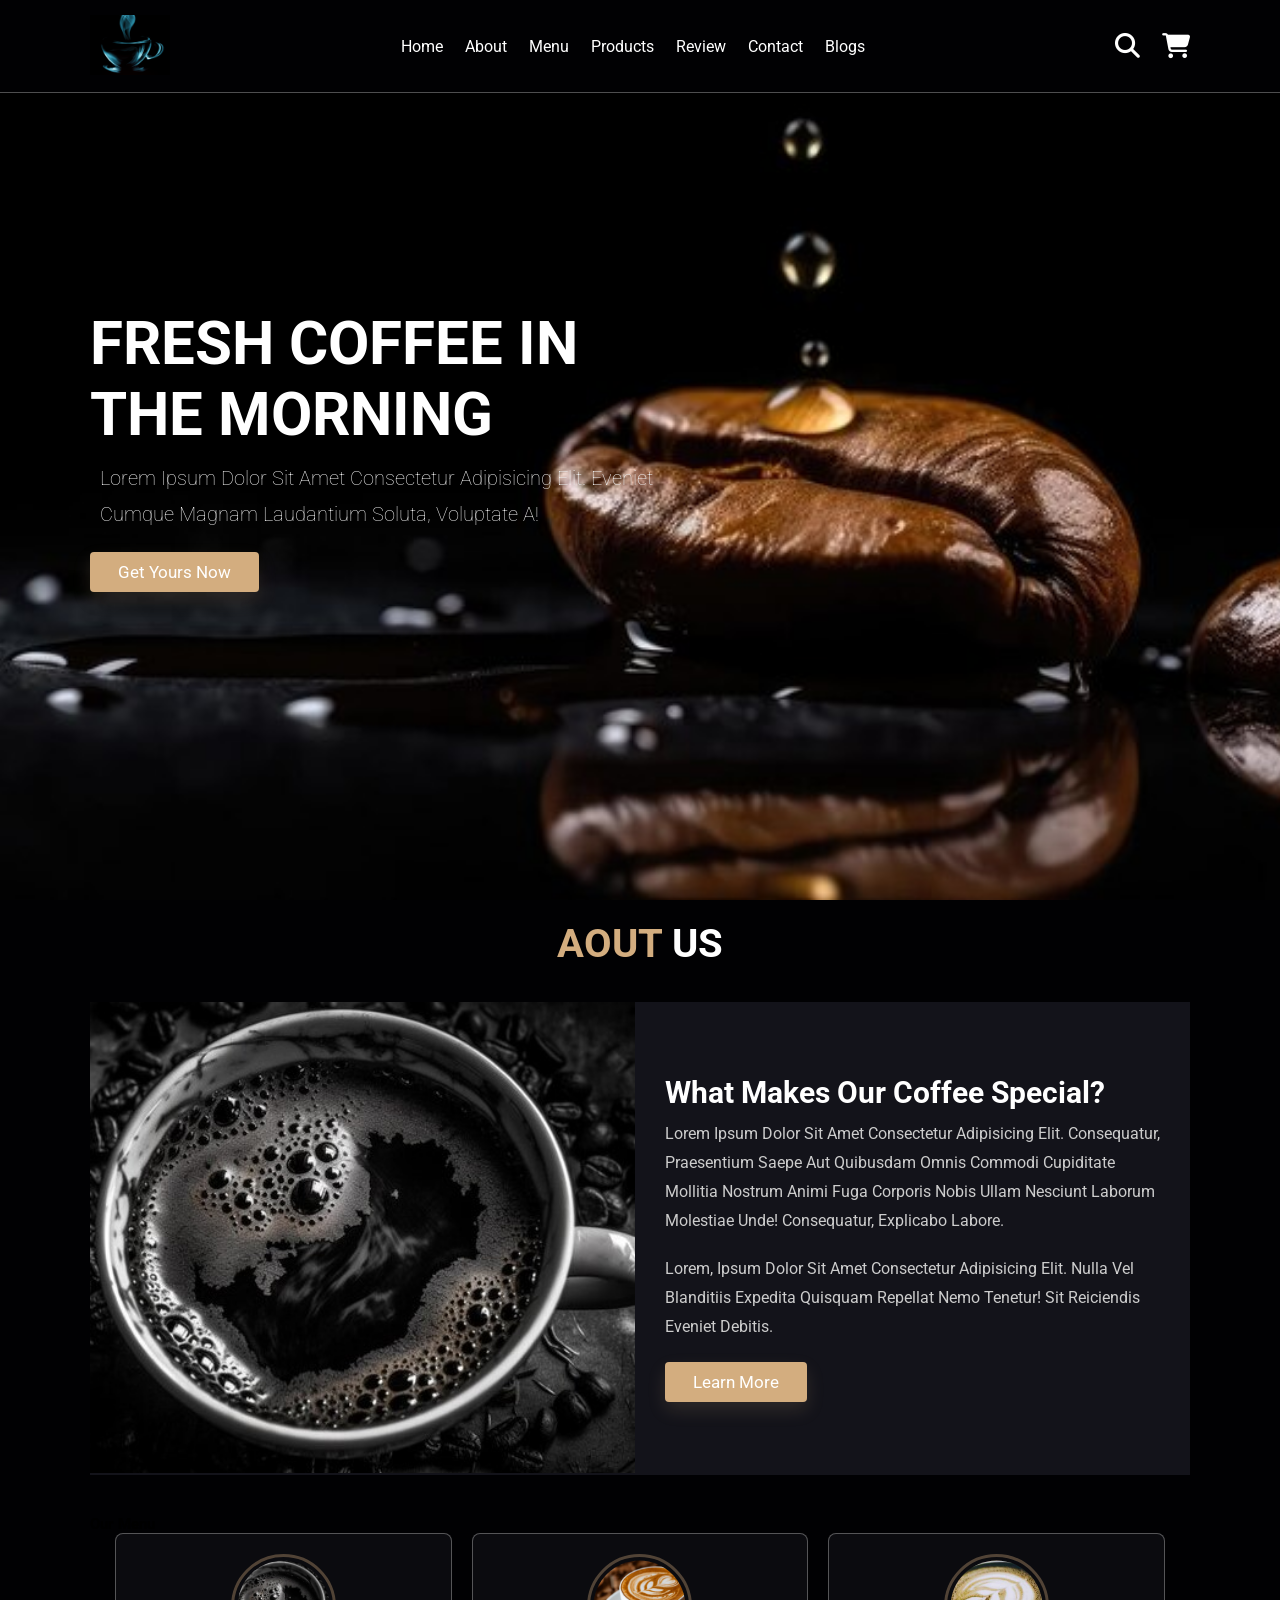
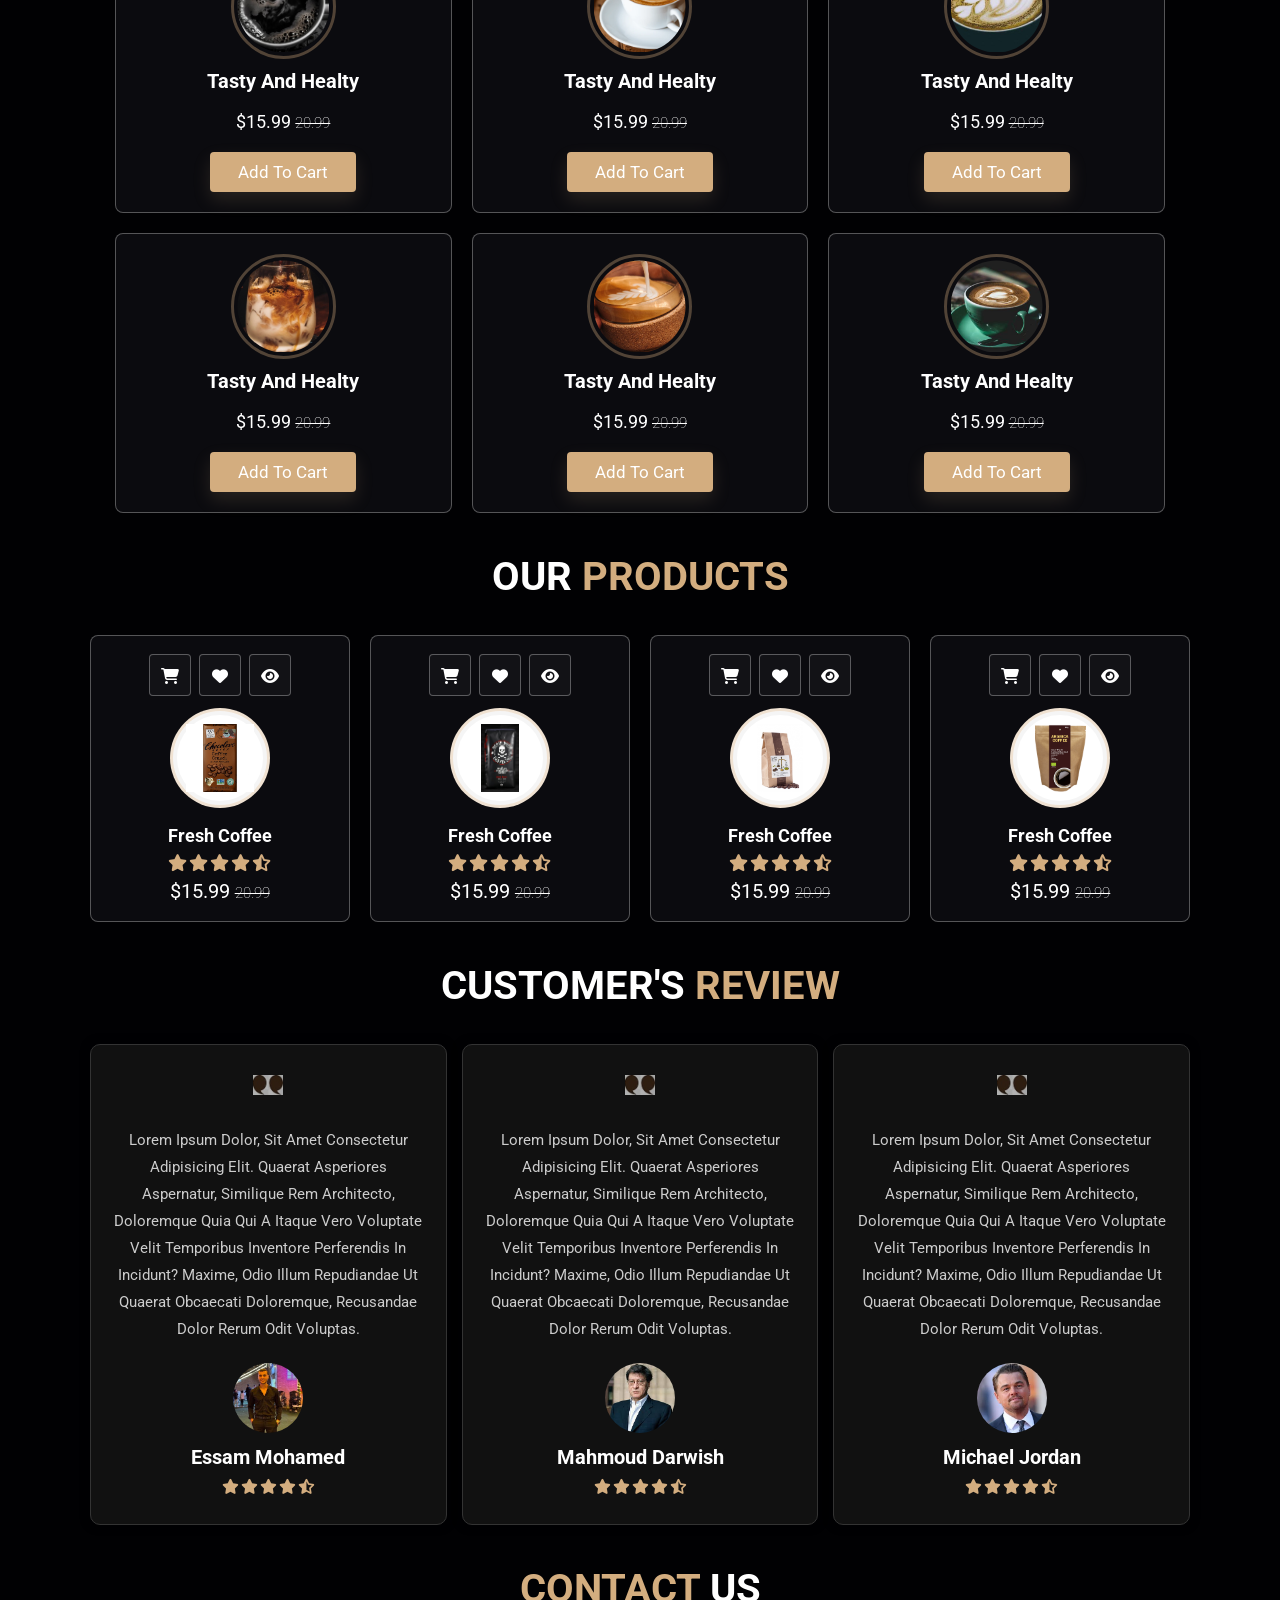
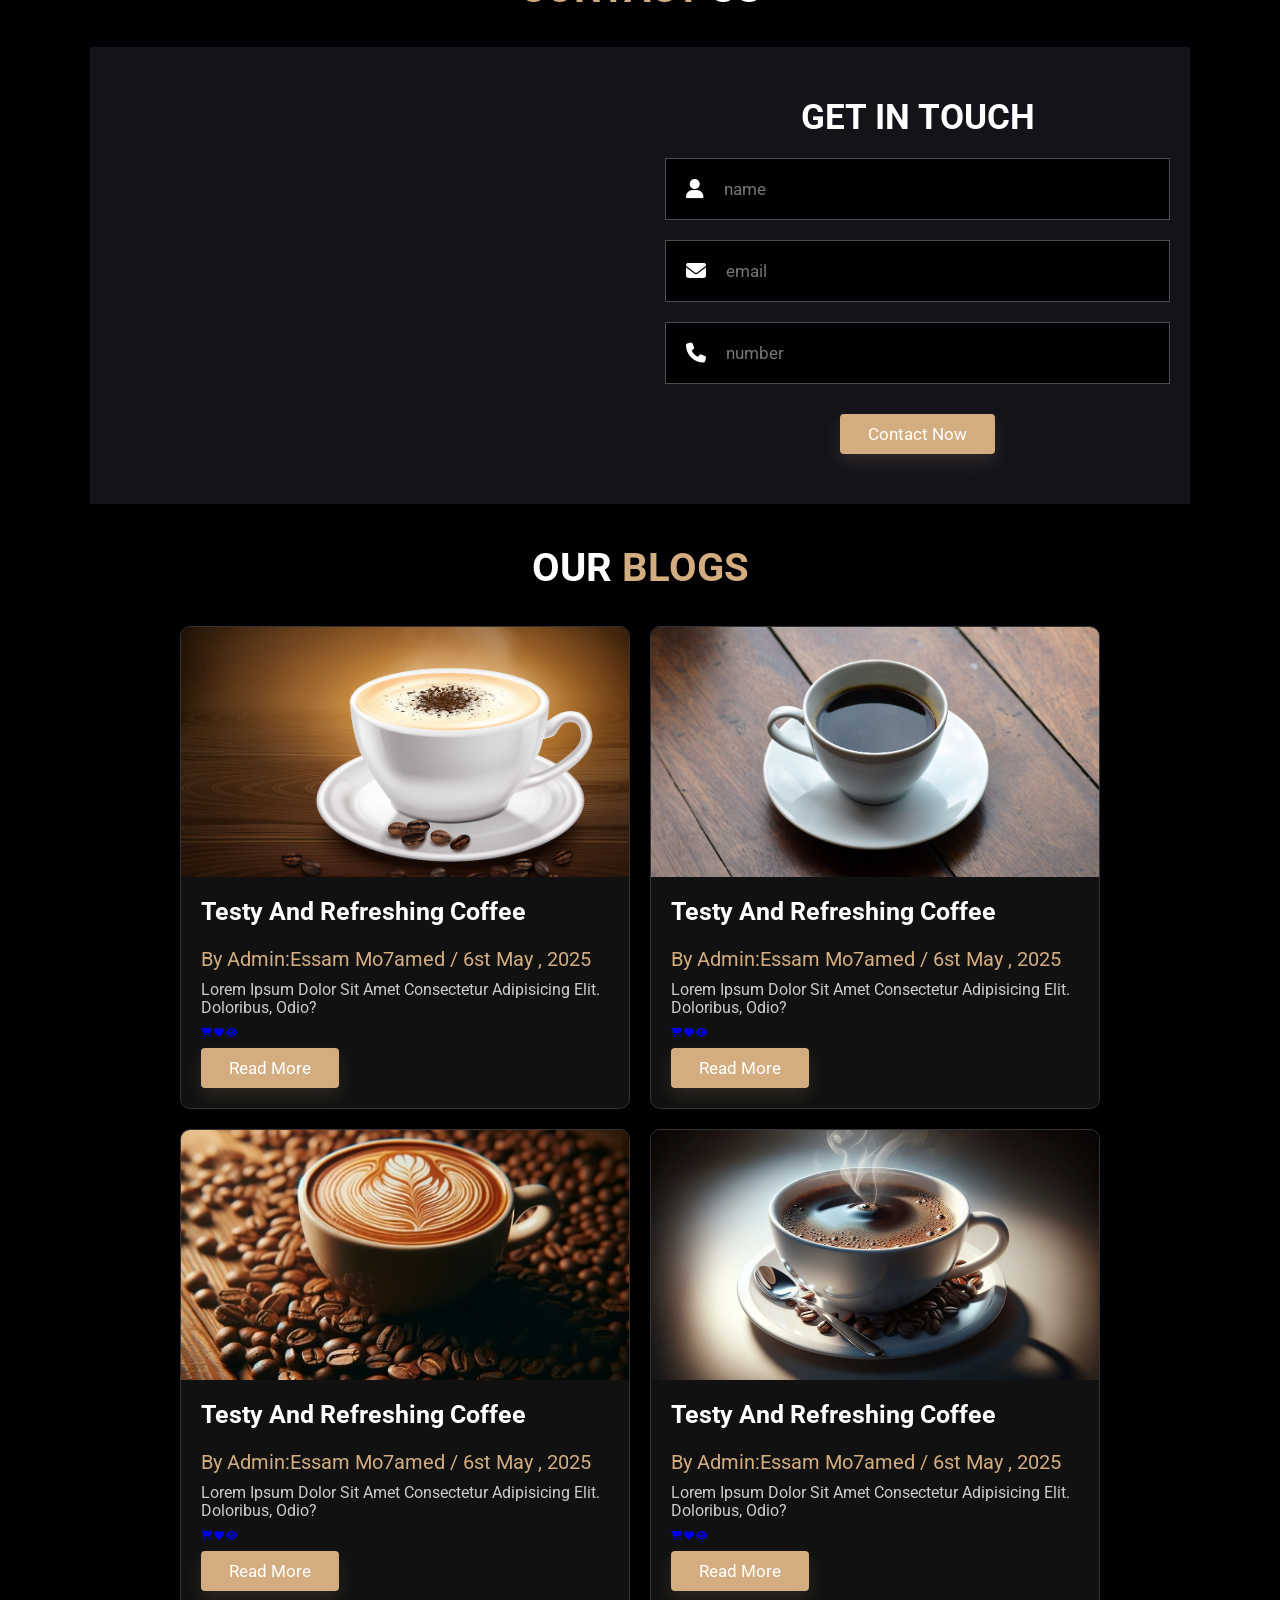
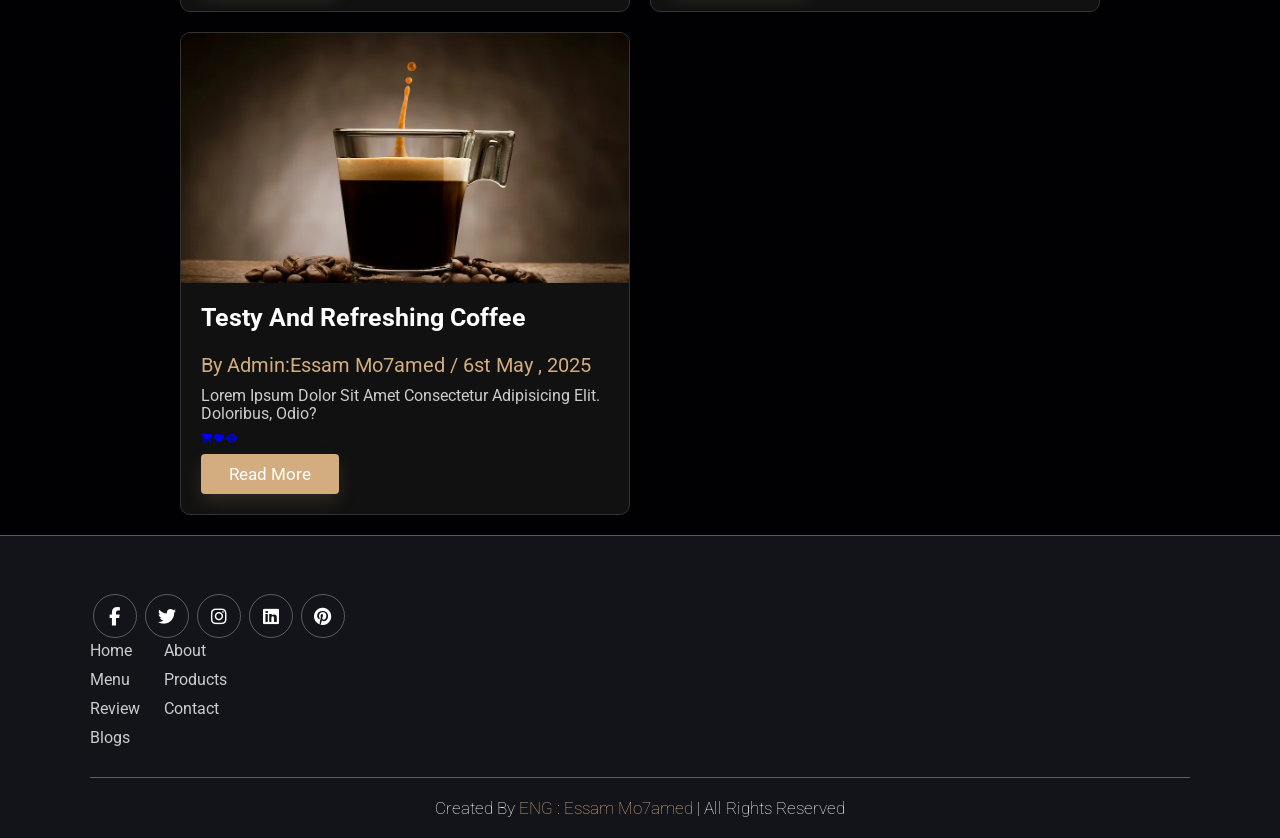
<file: file.html>
<!DOCTYPE html>
<html lang="en">
<head>
    <meta charset="UTF-8">
    <meta name="viewport" content="width=device-width, initial-scale=1.0">
    <meta http-equiv="X-UA-Compatible"content="IE=edge">
    <title>complete responsive coffee shop website design </title>
    <!--font awesome cdn link -->
    <link rel="stylesheet" href="https://cdnjs.cloudflare.com/ajax/libs/font-awesome/6.7.2/css/all.min.css">
    <link rel="stylesheet" href="css file/file.css">

    <script src="js file/file.js" defer></script>


</head>
<body>
    
<header class="header">
    <a href="#" class="logo">

        <img src="imges/logo.png" alt="" >

    </a>
    <nav class="navbar"> 
        <a href="#home">home</a>
        <a href="#about">about</a>
        <a href="#menu">menu</a>
        <a href="#products">products</a>
        <a href="#review">review</a>
        <a href="#contact">contact</a>
        <a href="#blogs">blogs</a>
    </nav>

    <div class="icons">
        <div class="fas fa-search" id="search-btn"></div>
        <div class="fas fa-shopping-cart" id="cart-btn"></div>
        <div class="fas fa-bars" id="menu-btn"></div>
    </div>

<div class="search-form">
    <input type="search" id="search-box"placeholder="search here...">
    <label for="search-box" class="fas fa-search"></label>
</div>



<div class="cart-items-container">

    <div class="cart-item">
    
        <span class="fas fa-times"></span>
        <img src="imges/blogs_2_115x87_1_116x65 (1).jpg" alt="">
        <div class="content">
            <h3> cart item 1 </h3>
            <div class="price">$15.99/-</div>
        </div>

    </div>


    <div class="cart-item">
    
        <span class="fas fa-times"></span>
        <img src="imges/blogs_01_115x87_1_116x65.jpeg" alt="">
        <div class="content">
            <h3> cart item 2 </h3>
            <div class="price">$15.99/-</div>
        </div>


    </div>


    <div class="cart-item">
    
        <span class="fas fa-times"></span>
        <img src="imges/blogs_03_116x65.jpeg" alt="">
        <div class="content">
            <h3> cart item 3 </h3>
            <div class="price">$15.99/-</div>
        </div>

    </div>


    <div class="cart-item">
    
        <span class="fas fa-times"></span>
        <img src="imges/blogs_05_116x65.jpg" alt="">
        <div class="content">
            <h3> cart item 4 </h3>
            <div class="price">$15.99/-</div>
        </div>

    </div>
    <a href="#"class="btn"> checkout now</a>

</div>





</header>



<!--header section end-->


<!--home section start's-->

<section class="home" id="home">
<div class="content">

    <h3>fresh coffee in the morning </h3>
    <p>Lorem ipsum dolor sit amet consectetur adipisicing elit.
     Eveniet cumque magnam laudantium soluta, voluptate a!</p>

     <a href="#"class="btn">get yours now</a>



</div>




</section>


<!--home section end's-->
<!--about section start's-->

<section class="about" id="about">

<h1 class="heading"><span>aout</span> us</h1>

<div class="row">
    <div class="image">
    <img src="imges/wellp 02.jpg" alt="">
    </div>

    <div class="content">

        <h3>what makes our coffee special?</h3>
        <p>Lorem ipsum dolor sit amet consectetur adipisicing elit.
        Consequatur, praesentium saepe aut quibusdam omnis commodi
        cupiditate mollitia nostrum animi
        fuga corporis nobis ullam nesciunt laborum molestiae unde!
        Consequatur, explicabo labore.</p>
        <p>Lorem, ipsum dolor sit amet consectetur adipisicing elit.
            Nulla vel blanditiis expedita quisquam repellat nemo tenetur!
            Sit reiciendis eveniet debitis.</p>

            <a href="#" class="btn">learn more</a>


    </div>

</div>

</section>


<!--about section end's-->

<!--menu section start's-->

<section class="menu" id="menu">

    <h1 class="headding">our <span>menu</span></h1>
    <div class="box-container">
        <div class="box">
            <img src="imges/wellp 02.jpg" alt="">
            <h3>tasty and healty</h3>
            <div class="price">$15.99 <span>20.99</span></div>
            <a href="#"class="btn">add to cart</a>
        </div>

        <div class="box">
            <img src="imges/p 02.webp" alt="">
            <h3>tasty and healty</h3>
            <div class="price">$15.99 <span>20.99</span></div>
            <a href="#"class="btn">add to cart</a>
        </div>

        <div class="box">
            <img src="imges/p 06.jpg" alt="">
            <h3>tasty and healty</h3>
            <div class="price">$15.99 <span>20.99</span></div>
            <a href="#"class="btn">add to cart</a>
        </div>

        <div class="box">
            <img src="imges/wellp 3.jpg" alt="">
            <h3>tasty and healty</h3>
            <div class="price">$15.99 <span>20.99</span></div>
            <a href="#"class="btn">add to cart</a>
        </div>

        <div class="box">
            <img src="imges/wellp 11.jpg" alt="">
            <h3>tasty and healty</h3>
            <div class="price">$15.99 <span>20.99</span></div>
            <a href="#"class="btn">add to cart</a>
        </div>

        <div class="box">
            <img src="imges/p 05.jpeg" alt="">
            <h3>tasty and healty</h3>
            <div class="price">$15.99 <span>20.99</span></div>
            <a href="#"class="btn">add to cart</a>
        </div>

    </div>

</section>

<!--menu section end's-->

<section class="products" id="products">

<h1 class="heading">our <span>products</span></h1>
<div class="box-container">

    <div class="box">

        <div class="icons">

            <a href="#"class="fas fa-shopping-cart" ></a>
            <a href="#" class="fas fa-heart"></a>
            <a href="#" class="fas fa-eye"></a>

        </div>
        <div class="image">
            <img src="imges/icone 1.jpg" alt="">
        </div>
        <div class="content">
            <h3>fresh coffee </h3>
            <div class="stars">
                <i class="fas fa-star"></i>
                <i class="fas fa-star"></i>
                <i class="fas fa-star"></i>
                <i class="fas fa-star"></i>
                <i class="fas fa-star-half-alt"></i>

            </div>
            <div class="price">$15.99 <span>20.99</span></div>
            
        </div>
    </div>


    <div class="box">

        <div class="icons">

            <a href="#"class="fas fa-shopping-cart" ></a>
            <a href="#" class="fas fa-heart"></a>
            <a href="#" class="fas fa-eye"></a>

        </div>
        <div class="image">
            <img src="imges/icone 2.png" alt="">
        </div>
        <div class="content">
            <h3>fresh coffee </h3>
            <div class="stars">
                <i class="fas fa-star"></i>
                <i class="fas fa-star"></i>
                <i class="fas fa-star"></i>
                <i class="fas fa-star"></i>
                <i class="fas fa-star-half-alt"></i>

            </div>
            <div class="price">$15.99 <span>20.99</span></div>
            
        </div>
    </div>


    <div class="box">

        <div class="icons">

            <a href="#"class="fas fa-shopping-cart" ></a>
            <a href="#" class="fas fa-heart"></a>
            <a href="#" class="fas fa-eye"></a>

        </div>
        <div class="image">
            <img src="imges/icone 5.jpg" alt="">
        </div>
        <div class="content">
            <h3>fresh coffee </h3>
            <div class="stars">
                <i class="fas fa-star"></i>
                <i class="fas fa-star"></i>
                <i class="fas fa-star"></i>
                <i class="fas fa-star"></i>
                <i class="fas fa-star-half-alt"></i>

            </div>
            <div class="price">$15.99 <span>20.99</span></div>
            
        </div>
    </div>




    <div class="box">

        <div class="icons">

            <a href="#"class="fas fa-shopping-cart" ></a>
            <a href="#" class="fas fa-heart"></a>
            <a href="#" class="fas fa-eye"></a>

        </div>
        <div class="image">
            <img src="imges/icone 4.png" alt="">
        </div>
        <div class="content">
            <h3>fresh coffee </h3>
            <div class="stars">
                <i class="fas fa-star"></i>
                <i class="fas fa-star"></i>
                <i class="fas fa-star"></i>
                <i class="fas fa-star"></i>
                <i class="fas fa-star-half-alt"></i>

            </div>
            <div class="price">$15.99 <span>20.99</span></div>
            
        </div>
    </div>

</div>


</section>


<!--review starting -->

<section class="review" id="review">

    <h1 class="heading">customer's <span>review</span></h1>
    <div class="box-container">
        <div class="box">
            <img src="imges/quote icone.jpg" alt="" class="quote">
            <p>Lorem ipsum dolor, sit amet consectetur adipisicing elit.
                Quaerat asperiores aspernatur, similique rem architecto,
                doloremque quia qui a itaque vero voluptate velit temporibus
                inventore perferendis in incidunt? Maxime, odio illum repudiandae 
                ut quaerat obcaecati doloremque,
                recusandae dolor rerum odit voluptas.</p>
                <img src="imges/person 1.jpg"class="user" alt="">
                <h3>essam Mohamed</h3>
                <div class="stars">
                    <i class="fas fa-star"></i>
                    <i class="fas fa-star"></i>
                    <i class="fas fa-star"></i>
                    <i class="fas fa-star"></i>
                    <i class="fas fa-star-half-alt"></i>


                </div>

        </div>

        <div class="box">
            <img src="imges/quote icone.jpg" alt="" class="quote">
            <p>Lorem ipsum dolor, sit amet consectetur adipisicing elit.
                Quaerat asperiores aspernatur, similique rem architecto,
                doloremque quia qui a itaque vero voluptate velit temporibus
                inventore perferendis in incidunt? Maxime, odio illum repudiandae 
                ut quaerat obcaecati doloremque,
                recusandae dolor rerum odit voluptas.</p>
                <img src="imges/person 2.jpeg"class="user" alt="">
                <h3>Mahmoud Darwish</h3>
                <div class="stars">
                    <i class="fas fa-star"></i>
                    <i class="fas fa-star"></i>
                    <i class="fas fa-star"></i>
                    <i class="fas fa-star"></i>
                    <i class="fas fa-star-half-alt"></i>


                </div>

        </div>

        <div class="box">
            <img src="imges/quote icone.jpg" alt="" class="quote">
            <p>Lorem ipsum dolor, sit amet consectetur adipisicing elit.
                Quaerat asperiores aspernatur, similique rem architecto,
                doloremque quia qui a itaque vero voluptate velit temporibus
                inventore perferendis in incidunt? Maxime, odio illum repudiandae 
                ut quaerat obcaecati doloremque,
                recusandae dolor rerum odit voluptas.</p>
                <img src="imges/person 3.jpeg"class="user" alt="">
                <h3>Michael Jordan</h3>
                <div class="stars">
                    <i class="fas fa-star"></i>
                    <i class="fas fa-star"></i>
                    <i class="fas fa-star"></i>
                    <i class="fas fa-star"></i>
                    <i class="fas fa-star-half-alt"></i>


                </div>

        </div>

    </div>

</section>


<!--review ending -->


<!--contact starting-->

<section class="contact" id="contact">
    <h1 class="heading"><span>contact</span> us </h1>
    <div class="row">
        <iframe class="map" src="https://www.google.com/maps/embed?pb=!1m18!1m12!1m3!1d84897.
        6502775538!2d31.438548204782975!3d31.
        019758924082318!2m3!1f0!2f0!3f0!3m2!1i1024!2i768!4f13.
        1!3m3!1m2!1s0x14f79dbdd18e0569%3A0x2b026be58bfa5aed!
        2sDNA%20Coffeeshop!5e0!3m2!1sar!2seg!4v1746480646546!5m2!1sar!2seg"  allowfullscreen="" loading="lazy" referrerpolicy="no-referrer-when-downgrade">
        </iframe>
        <form action="">
            <h3>get in touch </h3>
            <div class="inputBox">
                <span class="fas fa-user"></span>

                <input type="text" placeholder="name">

            </div>

            <div class="inputBox">
                <span class="fas fa-envelope"></span>

                <input type="email" placeholder="email">

            </div>

            <div class="inputBox">
                <span class="fas fa-phone"></span>

                <input type="number" placeholder="number">

            </div>
            <input type="submit" value="contact now" class="btn">

        </form>

    </div>

</section>


<!--contact Ending-->

<!--blogs starting-->

<section class="blogs" id="blogs">
    <h1 class="heading">our <span>blogs</span></h1>
    <div class="box-container">
        <div class="box">
            <div class="image">
                <img src="imges/coffee 1.jpg" alt="">
            </div>
            <div class="content">
                <a href="#"class="title">testy and refreshing coffee </a>
                <span>by admin:essam Mo7amed / 6st may , 2025</span>
                <p>Lorem ipsum dolor sit amet consectetur adipisicing elit.
                   Doloribus, odio? 
                </p>

                <div class="icons">
                    <a href="#"><i class="fas fa-shopping-cart"></i></a>
                    <a href="#"><i class="fas fa-heart"></i></a>
                    <a href="#"><i class="fas fa-eye"></i></a>
                </div>
                
                <a href="#"class="btn">read more</a>
            </div>
        </div>

        <div class="box">
            <div class="image">
                <img src="imges/coffee 2.jpg" alt="">
            </div>
            <div class="content">
                <a href="#"class="title">testy and refreshing coffee </a>
                <span>by admin:essam Mo7amed / 6st may , 2025</span>
                <p>Lorem ipsum dolor sit amet consectetur adipisicing elit.
                   Doloribus, odio? 
                </p>

                <div class="icons">
                    <a href="#"><i class="fas fa-shopping-cart"></i></a>
                    <a href="#"><i class="fas fa-heart"></i></a>
                    <a href="#"><i class="fas fa-eye"></i></a>
                </div>
                
                <a href="#"class="btn">read more</a>
            </div>
        </div>

        <div class="box">
            <div class="image">
                <img src="imges/coffee 3.jpg" alt="">
            </div>
            <div class="content">
                <a href="#"class="title">testy and refreshing coffee </a>
                <span>by admin:essam Mo7amed / 6st may , 2025</span>
                <p>Lorem ipsum dolor sit amet consectetur adipisicing elit.
                   Doloribus, odio? 
                </p>

                <div class="icons">
                    <a href="#"><i class="fas fa-shopping-cart"></i></a>
                    <a href="#"><i class="fas fa-heart"></i></a>
                    <a href="#"><i class="fas fa-eye"></i></a>
                </div>
                
                <a href="#"class="btn">read more</a>
            </div>
        </div>

        <div class="box">
            <div class="image">
                <img src="imges/coffee 4.webp" alt="">
            </div>
            <div class="content">
                <a href="#"class="title">testy and refreshing coffee </a>
                <span>by admin:essam Mo7amed / 6st may , 2025</span>
                <p>Lorem ipsum dolor sit amet consectetur adipisicing elit.
                   Doloribus, odio? 
                </p>

                <div class="icons">
                    <a href="#"><i class="fas fa-shopping-cart"></i></a>
                    <a href="#"><i class="fas fa-heart"></i></a>
                    <a href="#"><i class="fas fa-eye"></i></a>
                </div>
                
                <a href="#"class="btn">read more</a>
            </div>
        </div>

        <div class="box">
            <div class="image">
                <img src="imges/coffee 5.webp" alt="">
            </div>
            <div class="content">
                <a href="#"class="title">testy and refreshing coffee </a>
                <span>by admin:essam Mo7amed / 6st may , 2025</span>
                <p>Lorem ipsum dolor sit amet consectetur adipisicing elit.
                   Doloribus, odio? 
                </p>

                <div class="icons">
                    <a href="#"><i class="fas fa-shopping-cart"></i></a>
                    <a href="#"><i class="fas fa-heart"></i></a>
                    <a href="#"><i class="fas fa-eye"></i></a>
                </div>
                
                <a href="#"class="btn">read more</a>
            </div>
        </div>


    </div>




</section>

<!--blogs starting-->


<!--footer starting -->

<section class="footer">

    <div class="share">

        <a href="#"class="fab fa-facebook-f"></a>
        <a href="#"class="fab fa-twitter"></a>
        <a href="#"class="fab fa-instagram"></a>
        <a href="#"class="fab fa-linkedin"></a>
        <a href="#"class="fab fa-pinterest"></a>

    </div>
    <div class="links">
        <a href="#">home</a>
        <a href="#">about</a>
        <a href="#">menu</a>
        <a href="#">products</a>
        <a href="#">review</a>
        <a href="#">contact</a>
        <a href="#">blogs</a>

    </div>
    <div class="credit">created by <span>ENG : essam Mo7amed </span> | all rights reserved</div>

</section>



<!--footer starting -->










</body>
</html>
</file>
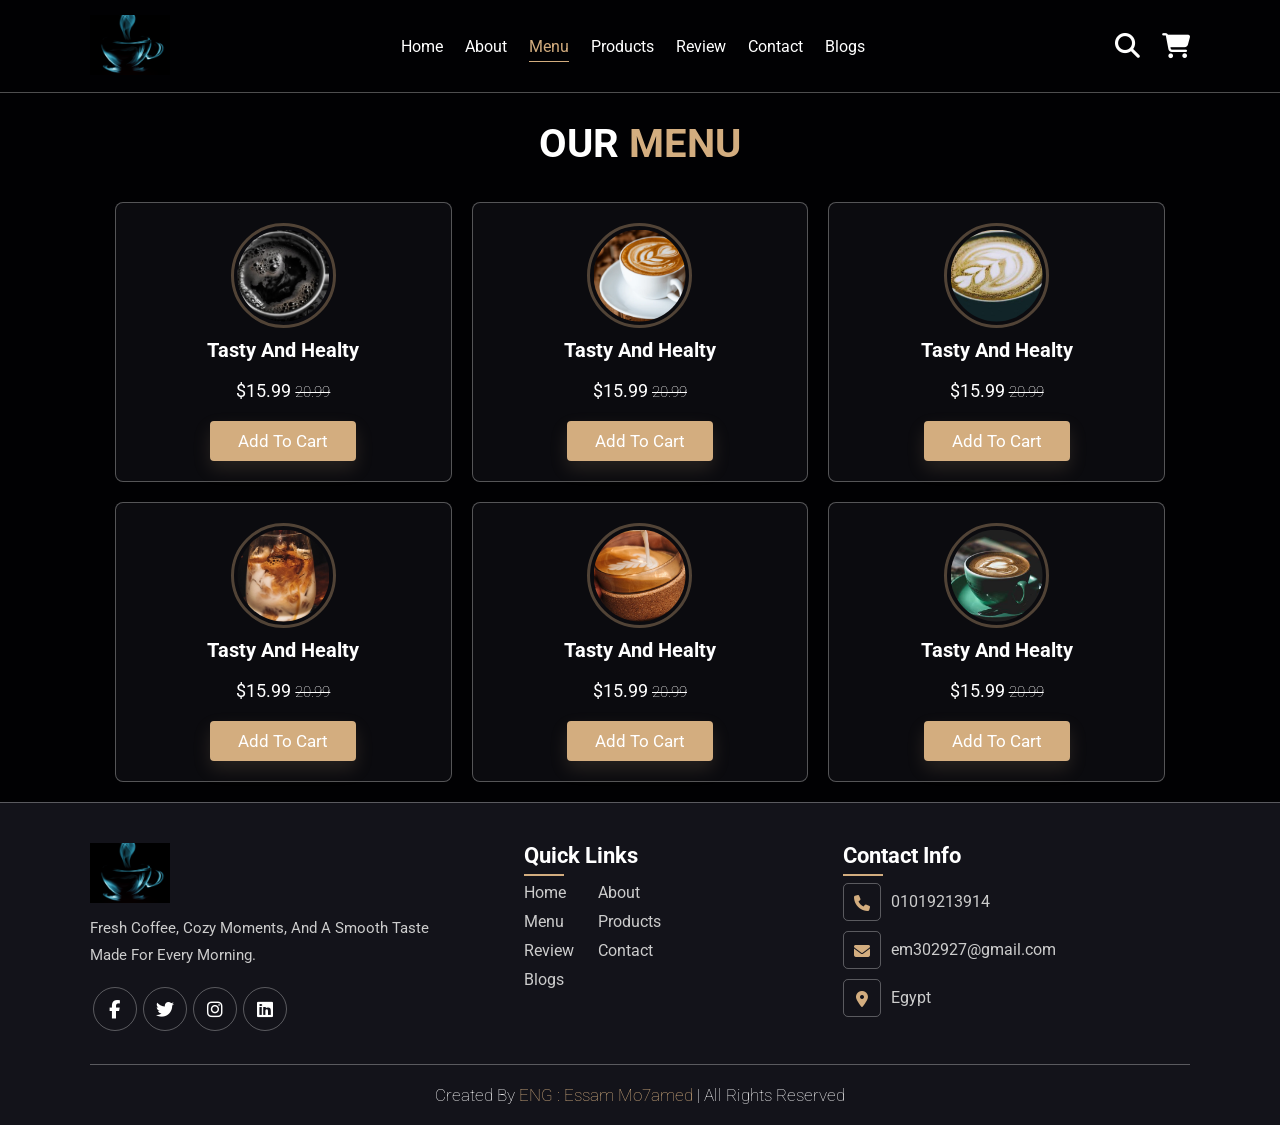
<file: menu.html>
<!DOCTYPE html>
<html lang="en">
<head>
    <meta charset="UTF-8">
    <meta name="viewport" content="width=device-width, initial-scale=1.0">
    <meta http-equiv="X-UA-Compatible" content="IE=edge">
    <title>Menu | Coffee Shop</title>
    <link rel="stylesheet" href="https://cdnjs.cloudflare.com/ajax/libs/font-awesome/6.7.2/css/all.min.css">
    <link rel="stylesheet" href="css file/file.css">
    <script src="js file/file.js" defer></script>
</head>
<body>

<header class="header">
    <a href="index.html" class="logo"><img src="imges/logo.png" alt=""></a>
    <nav class="navbar">
        <a href="index.html">home</a>
        <a href="about.html">about</a>
        <a href="menu.html" class="active">menu</a>
        <a href="products.html">products</a>
        <a href="review.html">review</a>
        <a href="contact.html">contact</a>
        <a href="blogs.html">blogs</a>
    </nav>
    <div class="icons">
        <div class="fas fa-search" id="search-btn"></div>
        <div class="fas fa-shopping-cart" id="cart-btn"></div>
        <div class="fas fa-bars" id="menu-btn"></div>
    </div>
    <div class="search-form"><input type="search" id="search-box" placeholder="search here..."><label for="search-box" class="fas fa-search"></label></div>
    <div class="cart-items-container">
        <div class="cart-item"><span class="fas fa-times"></span><img src="imges/blogs_2_115x87_1_116x65 (1).jpg" alt=""><div class="content"><h3>cart item 1</h3><div class="price">$15.99/-</div></div></div>
        <div class="cart-item"><span class="fas fa-times"></span><img src="imges/blogs_01_115x87_1_116x65.jpeg" alt=""><div class="content"><h3>cart item 2</h3><div class="price">$15.99/-</div></div></div>
        <a href="#" class="btn">checkout now</a>
    </div>
</header>

<section class="menu sub-page">
    <h1 class="heading">our <span>menu</span></h1>
    <div class="box-container">
        <div class="box"><img src="imges/wellp 02.jpg" alt=""><h3>tasty and healty</h3><div class="price">$15.99 <span>20.99</span></div><a href="#" class="btn">add to cart</a></div>
        <div class="box"><img src="imges/p 02.webp" alt=""><h3>tasty and healty</h3><div class="price">$15.99 <span>20.99</span></div><a href="#" class="btn">add to cart</a></div>
        <div class="box"><img src="imges/p 06.jpg" alt=""><h3>tasty and healty</h3><div class="price">$15.99 <span>20.99</span></div><a href="#" class="btn">add to cart</a></div>
        <div class="box"><img src="imges/wellp 3.jpg" alt=""><h3>tasty and healty</h3><div class="price">$15.99 <span>20.99</span></div><a href="#" class="btn">add to cart</a></div>
        <div class="box"><img src="imges/wellp 11.jpg" alt=""><h3>tasty and healty</h3><div class="price">$15.99 <span>20.99</span></div><a href="#" class="btn">add to cart</a></div>
        <div class="box"><img src="imges/p 05.jpeg" alt=""><h3>tasty and healty</h3><div class="price">$15.99 <span>20.99</span></div><a href="#" class="btn">add to cart</a></div>
    </div>
</section>

<section class="footer">
    <div class="footer-container">
        <div class="footer-box brand"><img src="imges/logo.png" alt=""><p>Fresh coffee, cozy moments, and a smooth taste made for every morning.</p><div class="share"><a href="#" class="fab fa-facebook-f"></a><a href="#" class="fab fa-twitter"></a><a href="#" class="fab fa-instagram"></a><a href="#" class="fab fa-linkedin"></a></div></div>
        <div class="footer-box"><h3>quick links</h3><div class="links"><a href="index.html">home</a><a href="about.html">about</a><a href="menu.html">menu</a><a href="products.html">products</a><a href="review.html">review</a><a href="contact.html">contact</a><a href="blogs.html">blogs</a></div></div>
        <div class="footer-box"><h3>contact info</h3><div class="contact-info"><a href="tel:01019213914"><i class="fas fa-phone"></i> 01019213914</a><a href="mailto:em302927@gmail.com"><i class="fas fa-envelope"></i> em302927@gmail.com</a><span><i class="fas fa-location-dot"></i> Egypt</span></div></div>
    </div>
    <div class="credit">created by <span>ENG : essam Mo7amed</span> | all rights reserved</div>
</section>

</body>
</html>
</file>
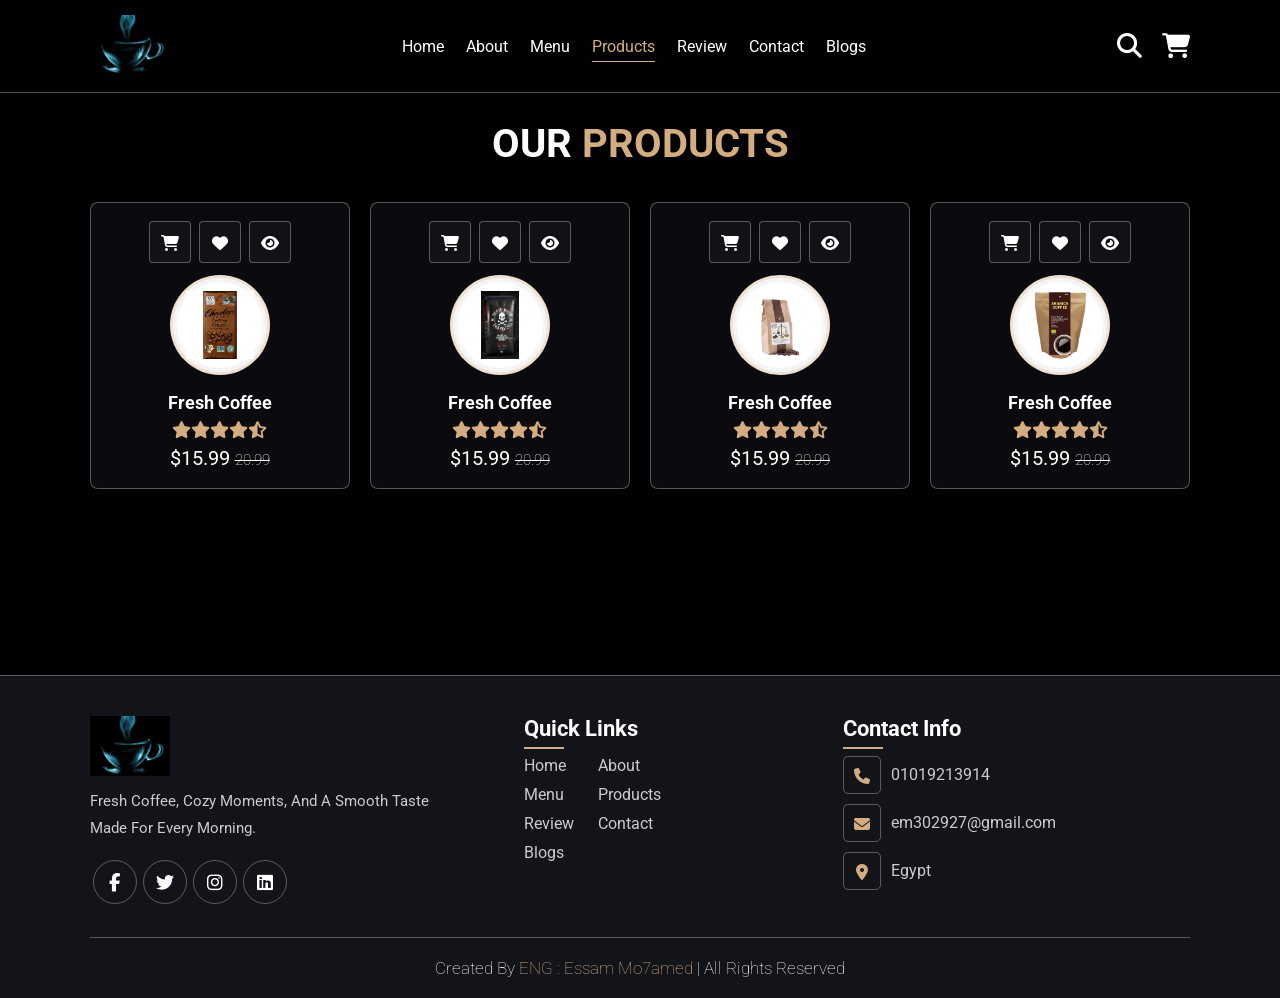
<file: products.html>
<!DOCTYPE html>
<html lang="en">
<head>
    <meta charset="UTF-8">
    <meta name="viewport" content="width=device-width, initial-scale=1.0">
    <meta http-equiv="X-UA-Compatible" content="IE=edge">
    <title>Products | Coffee Shop</title>
    <link rel="stylesheet" href="https://cdnjs.cloudflare.com/ajax/libs/font-awesome/6.7.2/css/all.min.css">
    <link rel="stylesheet" href="css file/file.css">
    <script src="js file/file.js" defer></script>
</head>
<body>

<header class="header">
    <a href="index.html" class="logo"><img src="imges/logo.png" alt=""></a>
    <nav class="navbar">
        <a href="index.html">home</a>
        <a href="about.html">about</a>
        <a href="menu.html">menu</a>
        <a href="products.html" class="active">products</a>
        <a href="review.html">review</a>
        <a href="contact.html">contact</a>
        <a href="blogs.html">blogs</a>
    </nav>
    <div class="icons"><div class="fas fa-search" id="search-btn"></div><div class="fas fa-shopping-cart" id="cart-btn"></div><div class="fas fa-bars" id="menu-btn"></div></div>
    <div class="search-form"><input type="search" id="search-box" placeholder="search here..."><label for="search-box" class="fas fa-search"></label></div>
    <div class="cart-items-container"><div class="cart-item"><span class="fas fa-times"></span><img src="imges/blogs_2_115x87_1_116x65 (1).jpg" alt=""><div class="content"><h3>cart item 1</h3><div class="price">$15.99/-</div></div></div><a href="#" class="btn">checkout now</a></div>
</header>

<section class="products sub-page">
    <h1 class="heading">our <span>products</span></h1>
    <div class="box-container">
        <div class="box"><div class="icons"><a href="#" class="fas fa-shopping-cart"></a><a href="#" class="fas fa-heart"></a><a href="#" class="fas fa-eye"></a></div><div class="image"><img src="imges/icone 1.jpg" alt=""></div><div class="content"><h3>fresh coffee</h3><div class="stars"><i class="fas fa-star"></i><i class="fas fa-star"></i><i class="fas fa-star"></i><i class="fas fa-star"></i><i class="fas fa-star-half-alt"></i></div><div class="price">$15.99 <span>20.99</span></div></div></div>
        <div class="box"><div class="icons"><a href="#" class="fas fa-shopping-cart"></a><a href="#" class="fas fa-heart"></a><a href="#" class="fas fa-eye"></a></div><div class="image"><img src="imges/icone 2.png" alt=""></div><div class="content"><h3>fresh coffee</h3><div class="stars"><i class="fas fa-star"></i><i class="fas fa-star"></i><i class="fas fa-star"></i><i class="fas fa-star"></i><i class="fas fa-star-half-alt"></i></div><div class="price">$15.99 <span>20.99</span></div></div></div>
        <div class="box"><div class="icons"><a href="#" class="fas fa-shopping-cart"></a><a href="#" class="fas fa-heart"></a><a href="#" class="fas fa-eye"></a></div><div class="image"><img src="imges/icone 5.jpg" alt=""></div><div class="content"><h3>fresh coffee</h3><div class="stars"><i class="fas fa-star"></i><i class="fas fa-star"></i><i class="fas fa-star"></i><i class="fas fa-star"></i><i class="fas fa-star-half-alt"></i></div><div class="price">$15.99 <span>20.99</span></div></div></div>
        <div class="box"><div class="icons"><a href="#" class="fas fa-shopping-cart"></a><a href="#" class="fas fa-heart"></a><a href="#" class="fas fa-eye"></a></div><div class="image"><img src="imges/icone 4.png" alt=""></div><div class="content"><h3>fresh coffee</h3><div class="stars"><i class="fas fa-star"></i><i class="fas fa-star"></i><i class="fas fa-star"></i><i class="fas fa-star"></i><i class="fas fa-star-half-alt"></i></div><div class="price">$15.99 <span>20.99</span></div></div></div>
    </div>
</section>

<section class="footer">
    <div class="footer-container">
        <div class="footer-box brand"><img src="imges/logo.png" alt=""><p>Fresh coffee, cozy moments, and a smooth taste made for every morning.</p><div class="share"><a href="#" class="fab fa-facebook-f"></a><a href="#" class="fab fa-twitter"></a><a href="#" class="fab fa-instagram"></a><a href="#" class="fab fa-linkedin"></a></div></div>
        <div class="footer-box"><h3>quick links</h3><div class="links"><a href="index.html">home</a><a href="about.html">about</a><a href="menu.html">menu</a><a href="products.html">products</a><a href="review.html">review</a><a href="contact.html">contact</a><a href="blogs.html">blogs</a></div></div>
        <div class="footer-box"><h3>contact info</h3><div class="contact-info"><a href="tel:01019213914"><i class="fas fa-phone"></i> 01019213914</a><a href="mailto:em302927@gmail.com"><i class="fas fa-envelope"></i> em302927@gmail.com</a><span><i class="fas fa-location-dot"></i> Egypt</span></div></div>
    </div>
    <div class="credit">created by <span>ENG : essam Mo7amed</span> | all rights reserved</div>
</section>

</body>
</html>
</file>
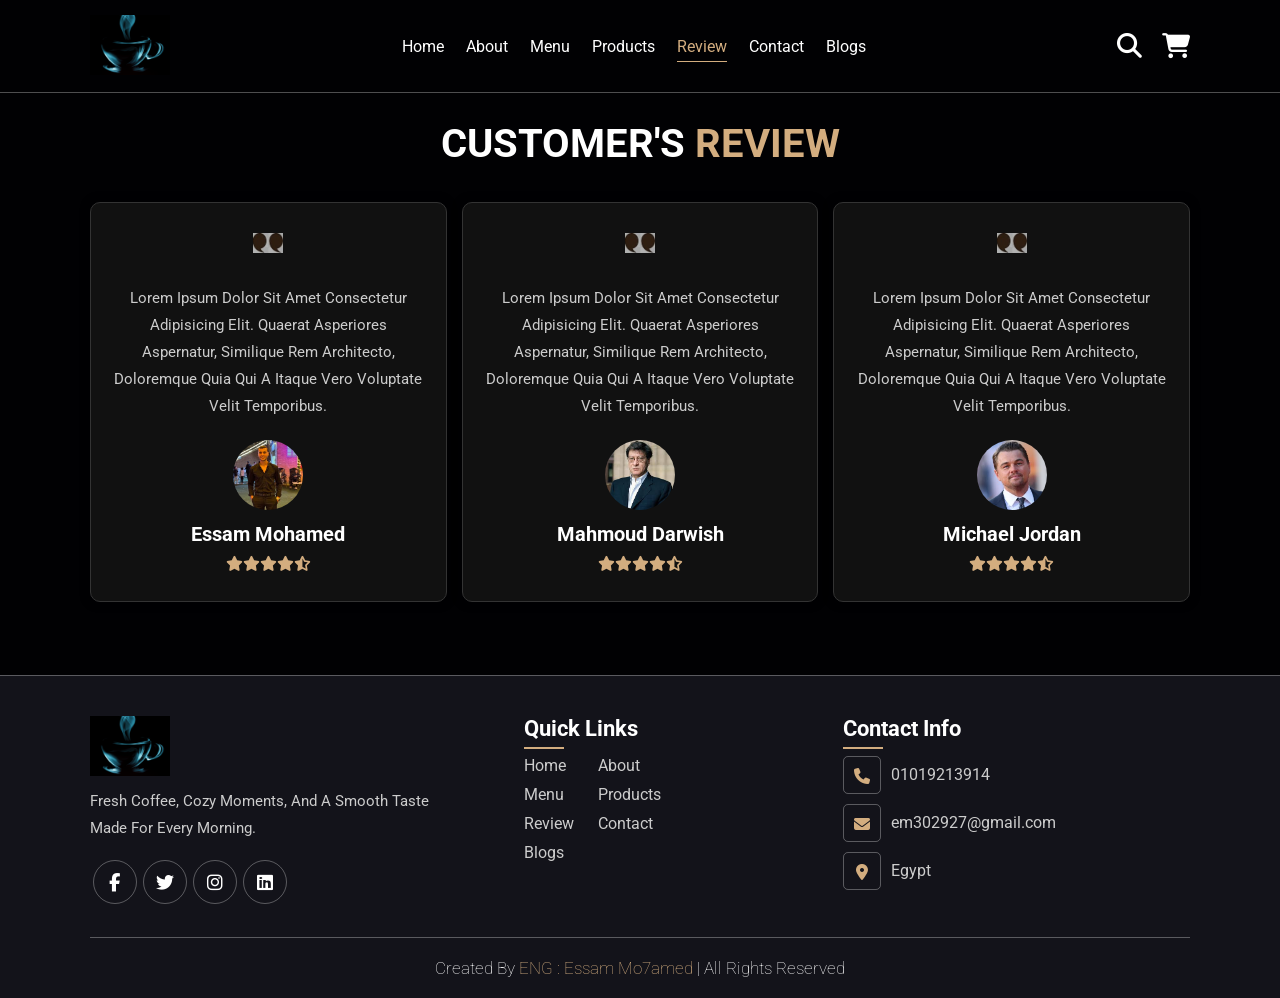
<file: review.html>
<!DOCTYPE html>
<html lang="en">
<head>
    <meta charset="UTF-8">
    <meta name="viewport" content="width=device-width, initial-scale=1.0">
    <meta http-equiv="X-UA-Compatible" content="IE=edge">
    <title>Review | Coffee Shop</title>
    <link rel="stylesheet" href="https://cdnjs.cloudflare.com/ajax/libs/font-awesome/6.7.2/css/all.min.css">
    <link rel="stylesheet" href="css file/file.css">
    <script src="js file/file.js" defer></script>
</head>
<body>

<header class="header">
    <a href="index.html" class="logo"><img src="imges/logo.png" alt=""></a>
    <nav class="navbar">
        <a href="index.html">home</a>
        <a href="about.html">about</a>
        <a href="menu.html">menu</a>
        <a href="products.html">products</a>
        <a href="review.html" class="active">review</a>
        <a href="contact.html">contact</a>
        <a href="blogs.html">blogs</a>
    </nav>
    <div class="icons"><div class="fas fa-search" id="search-btn"></div><div class="fas fa-shopping-cart" id="cart-btn"></div><div class="fas fa-bars" id="menu-btn"></div></div>
    <div class="search-form"><input type="search" id="search-box" placeholder="search here..."><label for="search-box" class="fas fa-search"></label></div>
    <div class="cart-items-container"><div class="cart-item"><span class="fas fa-times"></span><img src="imges/blogs_2_115x87_1_116x65 (1).jpg" alt=""><div class="content"><h3>cart item 1</h3><div class="price">$15.99/-</div></div></div><a href="#" class="btn">checkout now</a></div>
</header>

<section class="review sub-page">
    <h1 class="heading">customer's <span>review</span></h1>
    <div class="box-container">
        <div class="box"><img src="imges/quote icone.jpg" alt="" class="quote"><p>Lorem ipsum dolor sit amet consectetur adipisicing elit. Quaerat asperiores aspernatur, similique rem architecto, doloremque quia qui a itaque vero voluptate velit temporibus.</p><img src="imges/person 1.jpg" class="user" alt=""><h3>essam Mohamed</h3><div class="stars"><i class="fas fa-star"></i><i class="fas fa-star"></i><i class="fas fa-star"></i><i class="fas fa-star"></i><i class="fas fa-star-half-alt"></i></div></div>
        <div class="box"><img src="imges/quote icone.jpg" alt="" class="quote"><p>Lorem ipsum dolor sit amet consectetur adipisicing elit. Quaerat asperiores aspernatur, similique rem architecto, doloremque quia qui a itaque vero voluptate velit temporibus.</p><img src="imges/person 2.jpeg" class="user" alt=""><h3>Mahmoud Darwish</h3><div class="stars"><i class="fas fa-star"></i><i class="fas fa-star"></i><i class="fas fa-star"></i><i class="fas fa-star"></i><i class="fas fa-star-half-alt"></i></div></div>
        <div class="box"><img src="imges/quote icone.jpg" alt="" class="quote"><p>Lorem ipsum dolor sit amet consectetur adipisicing elit. Quaerat asperiores aspernatur, similique rem architecto, doloremque quia qui a itaque vero voluptate velit temporibus.</p><img src="imges/person 3.jpeg" class="user" alt=""><h3>Michael Jordan</h3><div class="stars"><i class="fas fa-star"></i><i class="fas fa-star"></i><i class="fas fa-star"></i><i class="fas fa-star"></i><i class="fas fa-star-half-alt"></i></div></div>
    </div>
</section>

<section class="footer">
    <div class="footer-container">
        <div class="footer-box brand"><img src="imges/logo.png" alt=""><p>Fresh coffee, cozy moments, and a smooth taste made for every morning.</p><div class="share"><a href="#" class="fab fa-facebook-f"></a><a href="#" class="fab fa-twitter"></a><a href="#" class="fab fa-instagram"></a><a href="#" class="fab fa-linkedin"></a></div></div>
        <div class="footer-box"><h3>quick links</h3><div class="links"><a href="index.html">home</a><a href="about.html">about</a><a href="menu.html">menu</a><a href="products.html">products</a><a href="review.html">review</a><a href="contact.html">contact</a><a href="blogs.html">blogs</a></div></div>
        <div class="footer-box"><h3>contact info</h3><div class="contact-info"><a href="tel:01019213914"><i class="fas fa-phone"></i> 01019213914</a><a href="mailto:em302927@gmail.com"><i class="fas fa-envelope"></i> em302927@gmail.com</a><span><i class="fas fa-location-dot"></i> Egypt</span></div></div>
    </div>
    <div class="credit">created by <span>ENG : essam Mo7amed</span> | all rights reserved</div>
</section>

</body>
</html>
</file>
<file: css file/file.css>
@import url(
'https://fonts.googleapis.com/css2?family=Roboto:ital,wght@0,100..900;1,100..900&display=swap');

:root{
    --main-color:#d3ad7f;
    --black:#13131a;
    --bg:#010103;
    --border: .1rem solid rgba(255, 255, 255, .3);

}

*{
    font-family: "Roboto", sans-serif;
    margin: 0;
    padding: 0;
    box-sizing: border-box;
    outline: none;border: none;
    text-decoration: none;
    text-transform: capitalize;
    transition: .2s linear;

}
html{
    font-size: 62.5%;
    overflow-x: hidden;
    scroll-padding-top: 9rem;
    scroll-behavior: smooth;
}
html::-webkit-scrollbar {
      width: .8rem;
}
html::-webkit-scrollbar-track {
    background: transparent;
}
html::-webkit-scrollbar-thumb {
    background: #fff;
    border-radius: 5rem;
}
body{
    background: var(--bg);
}
 
section{
    padding: 2rem 7%;
}
.heading{
    text-align: center;
    color: #fff;
    text-transform: uppercase;
    padding-bottom: 3.5rem;
    font-size: 4rem;
}
.heading span{
    color:var(--main-color);
    text-transform: uppercase;
}

.btn{
    margin-top: 1rem;
    display: inline-block;
    padding: 1rem 2.8rem;
    font-size: 1.7rem;
    color: #fff;
    background: var(--main-color);
    cursor: pointer;
    border-radius: .4rem;
    box-shadow: 0 .8rem 1.8rem rgba(211, 173, 127, .15);
}
.btn:hover{
    background: #b98f5f;
    transform: translateY(-.3rem);
    box-shadow: 0 1.2rem 2.4rem rgba(211, 173, 127, .25);
}

.header{
    background: var(--bg); 
    display: flex;
    align-items: center;
    justify-content: space-between;
    padding: 1.5rem 7%;
    border-bottom:var(--border) ;
    position: fixed;
    top: 0;left: 0;right: 0;
    z-index: 1000;
}
.header .logo img{

height: 6rem;

}
.header .navbar a{
     margin: 0 1rem;
     font-size: 1.6rem;
     color: #fff;

}

.header .navbar a:hover{
    color: var(--main-color);
    border-bottom: .1rem solid var(--main-color);
    padding-bottom: .5rem;
}
.header .navbar a.active{
    color: var(--main-color);
    border-bottom: .1rem solid var(--main-color);
    padding-bottom: .5rem;
}
.header .icons div{
    color: #fff;
    cursor: pointer;
    font-size: 2.5rem;
    margin-left: 2rem;
}
.header .icons div:hover{
    color: var(--main-color);
}
#menu-btn{
    display: none;
}
.header .search-form{
    position: absolute;
    top: 115%; right: 7%;
    background: #fff;
    width: 50rem;
    height: 5rem;
    display: flex;
    align-items: center;
    transform: scaleY(0);
    transform-origin: top;

}
.header .search-form.active{
    transform: scaleY(1);
}



.header .search-form input{
    height: 100%;
    width: 100%;
    font-size: 1.6rem;
    color: var(--black);
    padding: 1rem;
    text-transform: none;
}
.header .search-form label{
    cursor: pointer;
    font-size: 2.2rem;
    margin-right: 1.5rem;
    color: var(--black);
}
.header .search-form label:hover{
    color: var(--main-color);
}
.header .cart-items-container{
    position: absolute;
    top: 100%; right: -100%;
    height: calc(100vh - 9.5rem);
    width: 35rem;
    background: #fff;
    padding: 1.5rem;
    overflow-y: auto;

}

.header .cart-items-container.active{
    right: 0;
}

.header .cart-items-container .cart-item{
    position: relative;
    margin: 0 0 1.4rem;
    display: flex;
    align-items: center;
    gap: 1.5rem;
    border-bottom: .1rem solid rgba(0, 0, 0, .08);
    padding-bottom: 1.4rem;

}
.header .cart-items-container .cart-item .fa-times{
    background: none;
    position: absolute;
    top: .4rem;right: .2rem;
    font-size: 2rem;
    cursor: pointer;
    color: var(--black);

}

.header .cart-items-container .cart-item .fa-times:hover{
    color: var(--main-color);
}
.header .cart-items-container .cart-item img{
    height: 7rem;
    width: 7rem;
    object-fit: cover;
    border-radius: .6rem;
}

.header .cart-items-container .cart-item h3{

    font-size: 1.7rem;
    color:var(--black) ;  
    padding-bottom: .5rem;
    padding-right: 2.5rem;

}
.header .cart-items-container .cart-item .price{

    font-size: 1.5rem;
    color:var(--main-color) ;

}

.header .cart-items-container .btn{
    width: 100%;
    text-align: center;
}

.header .cart-items-container .empty-cart{
    color: var(--black);
    font-size: 1.8rem;
    text-align: center;
    padding: 3rem 0 1rem;
}

.header .cart-items-container .cart-total{
    color: var(--black);
    font-size: 1.9rem;
    display: flex;
    justify-content: space-between;
    padding: 1rem 0;
    border-top: .1rem solid rgba(0, 0, 0, .12);
}

.header .cart-items-container .cart-total span{
    color: var(--main-color);
    font-weight: bold;
}

.home{

    min-height: 100vh;
    display: flex;
    align-items: center;
    background: url(../imges/imge1.jpg);
    background-size: cover;
    background-position: center;

}
.home .content{
    max-width: 60rem;

}
.home .content h3{
font-size: 6rem;
text-transform:uppercase ;
color: #fff;
}
.home .content p{
    font-size: 2rem;
    font-weight: lighter;
    line-height: 1.8;
    padding: 1rem;
    color: #eee;
    }

.sub-page{
    padding-top: 12rem;
    min-height: 75vh;
}

.about .row{
    display: flex;
    align-items: center;
    background: var(--black);
    gap: 1rem;
    flex-wrap: wrap;

}

.about .row .image{
    flex:1 1 45rem;
}

.about .row .image img{
    width: 100%;
}

.about .row .content{
    flex:1 1 45rem;
    padding: 2rem;
}

.about .row .content h3{

    font-size: 3rem;
    color: #fff;
}
.about .row .content p{

    font-size: 1.6rem;
    color: #ccc;
    padding: 1rem 0;
    line-height: 1.8;
}

.menu .box-container{
    display: grid;
    grid-template-columns: repeat(3, minmax(22rem, 1fr));
    gap: 2rem;
    max-width: 105rem;
    margin: 0 auto;

}
.menu .box-container .box{
    padding: 2rem;
    text-align: center;
    border: var(--border);
    background: #0b0b0f;
    border-radius: .8rem;

}

.menu .box-container .box img{
    height: 10.5rem;
    width: 10.5rem;
    object-fit: cover;
    border-radius: 50%;
    border: .3rem solid rgba(211, 173, 127, .35);
    padding: .35rem;

}

.menu .box-container .box h3{
    color: #fff;
    font-size: 2rem;
    padding: .8rem 0;

}

.menu .box-container .box .price{
    color: #fff;
    font-size: 1.8rem;
    padding: 1rem 0;
    
}

.menu .box-container .box .price span{
    font-size: 1.5rem;
    text-decoration: line-through;  
    font-weight: lighter;
  
}

.menu .box-container .box:hover{
    background: #fff;
}

.menu .box-container .box:hover > *{
color: var(--black);

}

.products .box-container{
    display: grid;
    grid-template-columns: repeat(auto-fit, minmax(24rem, 1fr));
    gap: 2rem;
}

.products .box-container .box{
    position: relative;
    overflow: hidden;
    text-align: center;
    border: var(--border);
    padding: 1.8rem;
    background: #0b0b0f;
    border-radius: .8rem;
}

.products .box-container .box:hover{
    border-color: var(--main-color);
    transform: translateY(-.6rem);
    box-shadow: 0 1.5rem 3rem rgba(0, 0, 0, .35);
}

.products .box-container .box .icons{
    display: flex;
    justify-content: center;
    gap: .8rem;
    margin-bottom: 1.2rem;
}

.products .box-container .box .icons a{
    display: inline-block;
    height: 4.2rem;
    width: 4.2rem;
    line-height: 4.2rem;
    font-size: 1.6rem;
    border: var(--border);
    color: #fff;
    border-radius: .4rem;
    background: rgba(255, 255, 255, .03);
}

.products .box-container .box .icons a:hover{
    background: var(--main-color);

}
.products .box-container .box .image{
    height: 10rem;
    width: 10rem;
    margin: .8rem auto 1.2rem;
    display: flex;
    align-items: center;
    justify-content: center;
    border-radius: 50%;
    background: #fff;
    border: .3rem solid rgba(211, 173, 127, .35);
    box-shadow: inset 0 0 0 .4rem rgba(0, 0, 0, .04);
}

.products .box-container .box .image img{
    max-height: 6.8rem;
    max-width: 6.8rem;
    object-fit: contain;
}

.products .box-container .box .content h3{
    color: #fff;
    font-size: 1.8rem;
    padding-top: .5rem;

}

.products .box-container .box .content .stars{
   padding: .8rem;

}

.products .box-container .box .content .stars i{

    font-size: 1.7rem;
    color: var(--main-color);
 }
 .products .box-container .box .content .price{
    color: #fff;
    font-size: 2rem;
 }

 .products .box-container .box .content .price span{
    text-decoration: line-through;
    font-weight: lighter;
    font-size: 1.5rem;
 }

 .review .box-container{
    display: grid;
    grid-template-columns: repeat(auto-fit,minmax(30rem, 1fr));
    gap:1.5rem;
}
.review .box-container .box{
    background: #111;
    border: 1px solid #333;
    border-radius: 1rem;
    text-align: center;
    padding: 3rem 2rem;
    box-shadow: 0 0 10px rgba(0, 0, 0, 0.5);
    transition: transform 0.3s ease;

}
.review .box-container .box:hover{
    transform: translateY(-10px);
}

.review .box-container .box p{
    font-size: 1.5rem;
    line-height: 1.8;
    color: #ccc;
    padding: 2rem 0;

}

.review .box-container .box .user{
    height: 7rem;
    width: 7rem;
    border-radius: 50%;
    object-fit: cover;

}

.review .box-container .box h3{
    padding: 1rem 0;
    font-size: 2rem;
    color: #fff;
}
 
.review .box-container .box .stars i{
    font-size: 1.5rem;
    color:var(--main-color);
}
.review .box-container .box .quote {
    width: 3rem;
    margin-bottom: 1rem;
    filter: brightness(0.7);
}
 
.contact .row{
    display: flex;
    background: var(--black);
    flex-wrap: wrap;
    gap: 1rem;

}

.contact .row .map{
    flex: 1 1 45rem;
    width: 100%;
    object-fit: cover;
}

.contact .row form{
    flex: 1 1 45rem;
    padding: 5rem 2rem;
    text-align: center;
}

.contact .row form h3{
    text-transform: uppercase;
    font-size: 3.5rem;
    color: #fff;
}

.contact .row form .inputBox{
    display: flex;
    align-items: center;
    margin-top: 2rem;
    margin-bottom: 2rem;
    background: var(--bg);
    border: var(--border);

}

.contact .row form .inputBox span{
    color: #fff;
    font-size: 2rem;
    padding-left: 2rem;
}

.contact .row form .inputBox input{
    width: 100%;
    padding: 2rem;
    font-size: 1.7rem;
    color: #fff;
    text-transform: none;
    background: none;
}

.blogs .box-container{
    display: grid;
    grid-template-columns: repeat(2, minmax(28rem, 1fr));
    gap:2rem;
    max-width: 92rem;
    margin: 0 auto;
}

.blogs .box-container .box{
    border: 1px solid #333;
    background-color: #111;
    border-radius: 1rem;
    overflow: hidden;
    transition: transform 0.3s ease;
}

.blogs .box-container .box:hover {
    transform: translateY(-10px);
}

.blogs .box-container .box .image{
    height: 25rem;
    overflow: hidden;
    width: 100%;
}

.blogs .box-container .box .image img{
    height: 100%;
    object-fit: cover;
    width: 100%;
}
  

.blogs .box-container .box:hover .image img{
  
    transform: scale(1.2);
}

.blogs .box-container .box .content{
    padding: 2rem;
}


.blogs .box-container .box .content .title{
    font-size: 2.5rem;
    line-height: 3rem;
    color: #fff;
    font-weight: bold;
    display: block;
    margin-bottom: 1rem;

}
  
.blogs .box-container .box .content .title:hover{
    color: var(--main-color);

}

.blogs .box-container .box .content span{
    color: var(--main-color);
    display: block;
    padding-top: 1rem;
    font-size: 2rem;
}

.blogs .box-container .box .content p{
    font-size: 1.6rem;
    line-height: 1.8rem;
    color:#ccc;
    padding: 1rem 0;

}

.checkout .checkout-layout{
    display: grid;
    grid-template-columns: minmax(0, 1.6fr) minmax(28rem, .8fr);
    gap: 2rem;
    max-width: 105rem;
    margin: 0 auto;
    align-items: flex-start;
}

.checkout .order-list,
.checkout .order-summary{
    background: #0b0b0f;
    border: var(--border);
    border-radius: .8rem;
    padding: 2.5rem;
}

.checkout .order-list h3,
.checkout .order-summary h3{
    color: #fff;
    font-size: 2.4rem;
    padding-bottom: 1.5rem;
}

.checkout .order-item{
    display: grid;
    grid-template-columns: 8rem 1fr auto;
    gap: 1.5rem;
    align-items: center;
    padding: 1.5rem 0;
    border-top: var(--border);
}

.checkout .order-item img{
    height: 8rem;
    width: 8rem;
    object-fit: cover;
    border-radius: .6rem;
}

.checkout .order-item h3{
    font-size: 1.9rem;
    padding-bottom: .5rem;
}

.checkout .order-item p,
.checkout .empty-order{
    color: #ccc;
    font-size: 1.5rem;
}

.checkout .order-item strong{
    color: var(--main-color);
    font-size: 1.8rem;
}

.checkout .order-summary p,
.checkout .summary-total{
    display: flex;
    justify-content: space-between;
    gap: 1rem;
    color: #ccc;
    font-size: 1.7rem;
    padding: 1.2rem 0;
    border-top: var(--border);
}

.checkout .summary-total{
    color: #fff;
    font-size: 2.2rem;
    font-weight: bold;
}

.checkout .summary-total span,
.checkout .order-summary p span{
    color: var(--main-color);
}

.checkout .order-summary .btn{
    width: 100%;
    text-align: center;
}

.footer{
    background: var(--black);
    border-top: var(--border);
    padding: 4rem 7% 2rem;

}

.footer .footer-container{
    display: grid;
    grid-template-columns: 1.4fr 1fr 1.2fr;
    gap: 3rem;
    align-items: flex-start;
}

.footer .footer-box{
    text-align: left;
}

.footer .footer-box h3{
    color: #fff;
    font-size: 2.2rem;
    padding-bottom: 1.5rem;
    position: relative;
}

.footer .footer-box h3::after{
    content: "";
    position: absolute;
    left: 0;
    bottom: .7rem;
    height: .2rem;
    width: 4rem;
    background: var(--main-color);
}

.footer .brand img{
    height: 6rem;
    margin-bottom: 1rem;
}

.footer .brand p{
    color: #ccc;
    font-size: 1.5rem;
    line-height: 1.8;
    max-width: 36rem;
}

.footer .share{
    padding: 1.5rem 0 0;

}

.footer .share a{
    display: inline-block;
    height: 4.4rem;
    width: 4.4rem;
    line-height: 4.4rem;
    text-align: center;
    font-size: 1.8rem;
    color: #fff;
    background: transparent;
    border: var(--border);
    margin: .3rem;
    border-radius: 50%;    
}
.footer .share a:hover{

    background-color: var(--main-color);
    color: var(--black);
    transform: translateY(-.2rem);
}

.footer .links{
    display: grid;
    grid-template-columns: repeat(2, max-content);
    gap: 1rem 2.4rem;
    padding: 0;

}

.footer .links a{
    padding: 0;
    color: #ccc;
    border: none;
    font-size: 1.6rem;
    border-radius: 0;
    background: transparent;
}

.footer .links a:hover{
    background-color: transparent;
    color: var(--main-color);
    transform: translateX(.5rem);
}

.footer .contact-info{
    display: grid;
    gap: 1rem;
}

.footer .contact-info a,
.footer .contact-info span{
    display: flex;
    align-items: center;
    gap: 1rem;
    color: #ccc;
    font-size: 1.6rem;
    line-height: 1.6;
    text-transform: none;
}

.footer .contact-info i{
    height: 3.8rem;
    width: 3.8rem;
    line-height: 3.8rem;
    text-align: center;
    color: var(--main-color);
    border: var(--border);
    border-radius: .5rem;
    flex: 0 0 3.8rem;
}

.footer .contact-info a:hover{
    color: var(--main-color);
}

.footer .credit{
    margin-top: 3rem;
    border-top: var(--border);
    text-align: center;
    font-size: 1.7rem;
    color: #fff;
    font-weight: lighter;
    padding: 2rem 1rem 0;

}

.footer .credit span{
    color: var(--main-color);
}






















/*media queries*/
@media(max-width:991px){

html{
    font-size: 55%;
}
.header{
    padding: 1.5rem 2rem;
}

section{
    padding: 2rem;
}

.footer{
    padding: 4rem 2rem 2rem;
}

.footer .footer-container{
    grid-template-columns: repeat(2, 1fr);
}
}


@media(max-width:768px){

    #menu-btn{
        display: inline-block;
    }
    .header .navbar{
        position: absolute;
        top: 100%;right: -100%;
        background: #fff;
        width: 30rem;
        height: calc(100vh -9.5rem);
    }

    .header .navbar.active{
        right: 0;
    }
    .header .navbar a{
        color: var(--black);
        display: block;
        margin: 1.5rem;
        padding: .5rem;
        font-size: 2rem;
    }

    .header .search-form{
     width: 90%;
     right: 2rem;

    }
    .home{
        background-position: left ;
        justify-content: center;
        text-align: center
    }
    
    .home .content h3{
        font-size: 4.5rem;

    }

    .home .content p{
        font-size: 1.5rem;

    }

    .footer .footer-container{
        grid-template-columns: 1fr;
    }

    .footer .footer-box{
        text-align: center;
    }

    .footer .footer-box h3::after{
        left: 50%;
        transform: translateX(-50%);
    }

    .footer .brand p{
        margin: 0 auto;
    }

    .footer .links{
        grid-template-columns: repeat(2, max-content);
        justify-content: center;
    }

    .footer .contact-info a,
    .footer .contact-info span{
        justify-content: center;
        flex-wrap: wrap;
        word-break: break-word;
    }

    .menu .box-container,
    .blogs .box-container{
        grid-template-columns: 1fr;
        max-width: 42rem;
    }

    .checkout .checkout-layout{
        grid-template-columns: 1fr;
    }

}

@media(max-width:450px){

    html{
        font-size: 50%;
    }

    .footer .links{
        grid-template-columns: 1fr;
        justify-items: center;
    }

    .checkout .order-item{
        grid-template-columns: 6.5rem 1fr;
    }

    .checkout .order-item strong{
        grid-column: 2;
    }

    .checkout .order-item img{
        height: 6.5rem;
        width: 6.5rem;
    }
}

@media (min-width: 1200px) {
    .menu .box-container {
        grid-template-columns: repeat(3, minmax(22rem, 1fr));
    }
}
</file>
